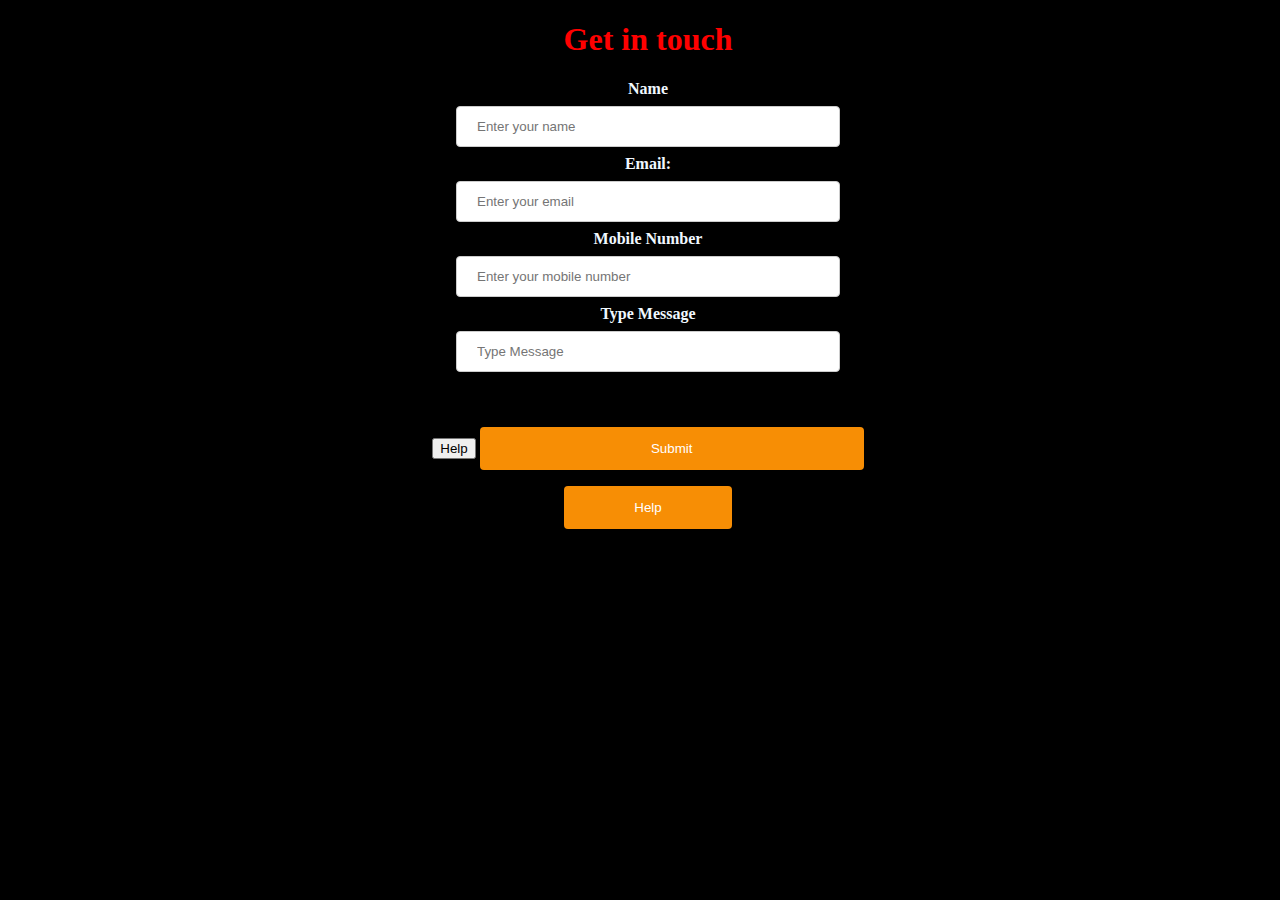
<file: cpp project/contact.html>
<!DOCTYPE html>
<html lang="en">

<head>
  <meta charset="UTF-8">
  <meta http-equiv="X-UA-Compatible" content="IE=edge">
  <meta name="viewport" content="width=device-width, initial-scale=1.0">
  <title>Contact</title>

</head>

<body>

  
  <h1 align="center" style="color: red;"><b>Get in touch</b></h1> 

  <form align="center" action="https://formsubmit.co/sanketnkam1211@gmail.com" method="POST">

    <h4> <label type="text" style="color:aliceblue">Name</label><br>
      <input required="" type="text" class="form-control" minlength="3" maxlength="25" pattern="^[a-zA-Z ]*$"
        name="firstName" title="Please enter alphabets" placeholder="Enter your name" value=""><br>
      <label type="text" style="color:aliceblue">Email:</label><br>
      <input type="text" name="email" required="" title="Enter valid email"
        pattern="^[a-zA-Z0-9._%+-]+@[a-zA-Z0-9.-]+\.[a-zA-Z]{2,4}$" placeholder="Enter your email" value=""><br>
      <label for="mobileNo" style="color: aliceblue;">Mobile Number</label><br>
      <input type="text" maxlength="10" name="mobileNo" required="" pattern="[5-9]{1}[0-9]{9}"
        title="Enter valid 10 digit mobile number" placeholder="Enter your mobile number" value="">
      <br>
      <label for="description" style="color: aliceblue;">Type Message </label><br>
      <input type="text" id="description" name="description" placeholder="Type Message" value="" ><br><br>
    </h4>
<button onclick="window.location.href='mailto:sanketnikam1211@gmail.com';">Help</button>

    <input type="submit" value="Submit"><br>
    <a href="mailto:sanketnikam1211@gmail.com"><input type="back" value="Help"></a>
  </form>


</body>
<style>

  
  body {
    text-align: justify;
    color: rgb(0, 0, 0);
    width: 100%;
    background-color: black;
    background-repeat: no-repeat;
    background-attachment: fixed;
    background-size: cover;
  }

  input[type=text],
  select {
    width: 30%;
    padding: 12px 20px;
    margin: 8px 0;
    display: inline-block;
    border: 1px solid #ccc;
    border-radius: 4px;
    box-sizing: border-box;
  }

  input[type=submit] {
    width: 30%;
    background-color: #f78e05;
    color: white;
    padding: 14px 20px;
    margin: 8px 0;
    border: none;
    border-radius: 4px;
    cursor: pointer;
  }

  input[type=submit]:hover {
    background-color: #45a049;
  }

  input[type=back] {
    width: 10%;
    background-color: #f78e05;
    color: white;
    padding: 14px 20px;
    margin: 8px 0;
    border: none;
    border-radius: 4px;
    cursor: pointer;
    text-align: center;
  }

  input[type=back]:hover {
    background-color: #45a049;
  }
  








 
</style>

</html>
</file>
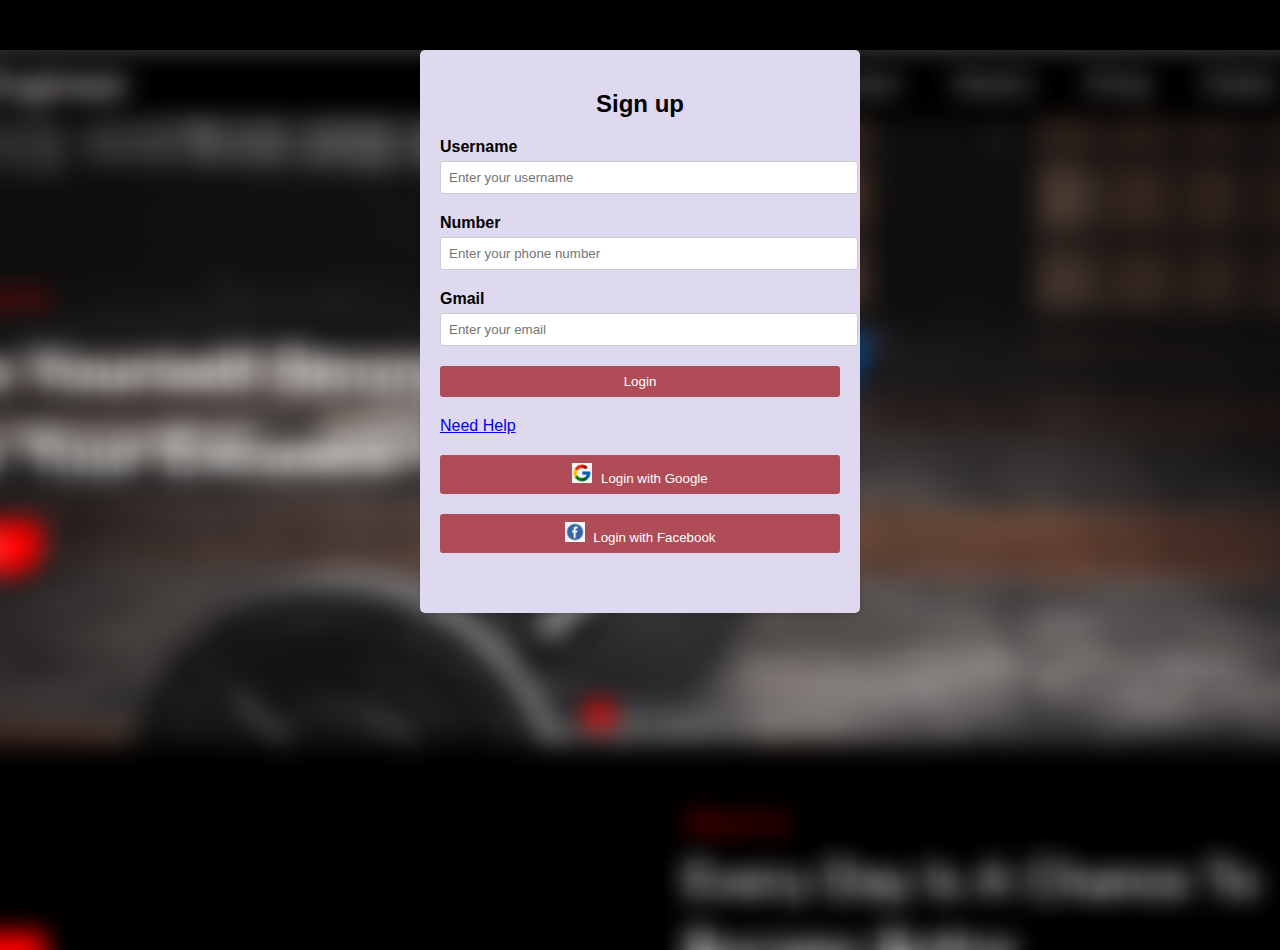
<file: cpp project/login.html>
<!DOCTYPE html>
<html>
<head>
  <title>Login Page</title>
  <style>
    body {
      font-family: Arial, sans-serif;
      background-color: black;
      margin: 0;
      padding: 0;
    }
    .container1{
    background-image: url('background.png'); 
    background-size: cover; 
    background-position: center; 
    height: 100vh;
    }
    .container {
      width: 400px;
      margin: 0 auto;
      margin-top: 50px;
      background-color:#ded9ee;
      padding: 20px;
      border-radius: 5px;
      box-shadow: 0 2px 5px rgba(0, 0, 0, 0.1);
    }
    h2 {
      text-align: center;
    }
    .form-group {
      margin-bottom: 20px;
    }
    .form-group label {
      display: block;
      font-weight: bold;
      margin-bottom: 5px;
    }
    .form-group input[type="text"],
    .form-group input[type="name"],
    .form-group input[type="gmail"]  {
      width: 100%;
      padding: 8px;
      border-radius: 3px;
      border: 1px solid #ccc;
    }
    .form-group button {
      width: 100%;
      padding: 8px;
      background-color: #af4c57;
      color: #fff;
      border: none;
      cursor: pointer;
      border-radius: 3px;
    }
    .form-group button:hover {
      background-color: #45a049;
    }
    .form-group .forgot-password {
      text-align: center;
      margin-top: 10px;
    }
    .form-group .oauth-buttons {
      text-align: center;
      margin-top: 20px;
    }
    .form-group oauth-buttons-button1 {
      margin: 5px;
      padding: 8px 20px;
      background-color: #af4c57;
      color: #fff;
      border: none;
      cursor: pointer;
      border-radius: 3px;
    }

.form-group oauth-buttons-button1 {
      margin: 5px;
      padding: 8px 20px;
      background-color: #3b5998;
      color: #fff;
      border: none;
      cursor: pointer;
      border-radius: 3px;
    }
    .form-group .oauth-buttons button:hover {
      background-color: #2d4373;
    }
    .oauth-buttons button span {
      margin-left: 5px;
    }
  </style>
</head>
<body>
  <div class="container1">
  <div class="container"  data-bs-target="#staticBackdrop">
    <h2>Sign up</h2>
    <form>
          <div class="form-group">
        <label for="username">Username</label>
        <input type="text" id="username" name="username" placeholder="Enter your username" required>
      </div>
      <div class="form-group">
        <label for="number">Number</label>
        <input type="name" id="password" name="password" placeholder="Enter your phone number" required>
      </div>
      <div class="form-group">
        <label for="gmail">Gmail</label>
        <input type="gmail" id="email" name="email" placeholder="Enter your email" required>
      </div>
      <div class="form-group">
        <button type="button" onclick="saveLoginDetails()">Login</button>
      </div>
      <div class="form-group forgot-password">
        <a href="#">Need Help</a>
      </div>
      <div class="form-group oauth-buttons">
        <button class="form-group oauth-buttons-button1" type="button" onclick="openGoogleLoginPage()">
          <img src="google.png" alt="Google Icon" width="20" height="20">
          <span>Login with Google</span>
        </button>
        <button class="form-group oauth-buttons-button2" type="button" onclick="openFacebookLoginPage()">
          <img src="facebook.png" alt="Facebook Icon" width="20" height="20">
          <span>Login with Facebook</span>
        </button>
      </div>
    </form>
  </div>
</div>

  <script>
    function openGoogleLoginPage() {
      window.location.href = "https://accounts.google.com";
    }

    function openFacebookLoginPage() {
      window.location.href = "https://www.facebook.com";
    }

    function saveLoginDetails() {
    console.log("here")
    // Get input values from the form
    const name = document.getElementById('username').value;
    const email = document.getElementById('email').value;
    const phoneNumber = document.getElementById('password').value;

    // Create a JavaScript object with the data to be sent
    const formData = {
        name: name,
        email: email,
        phone_number: phoneNumber
    };

    // Make an HTTP POST request to the Flask endpoint
    fetch('http://localhost:5000/save-login-details', {
        method: 'POST',
        headers: {
            'Content-Type': 'application/json'
        },
        body: JSON.stringify(formData)
    })
    .then(response => {
        if (response.ok) {
            return response.json();
        }
        throw new Error('Failed to save login details');
    })
    .then(data => {
        console.log(data.message);
        window.location.href = './index.html';
    })
    .catch(error => {
        console.error('Error:', error);
    });
}

  </script>
</body>
</html>
</file>
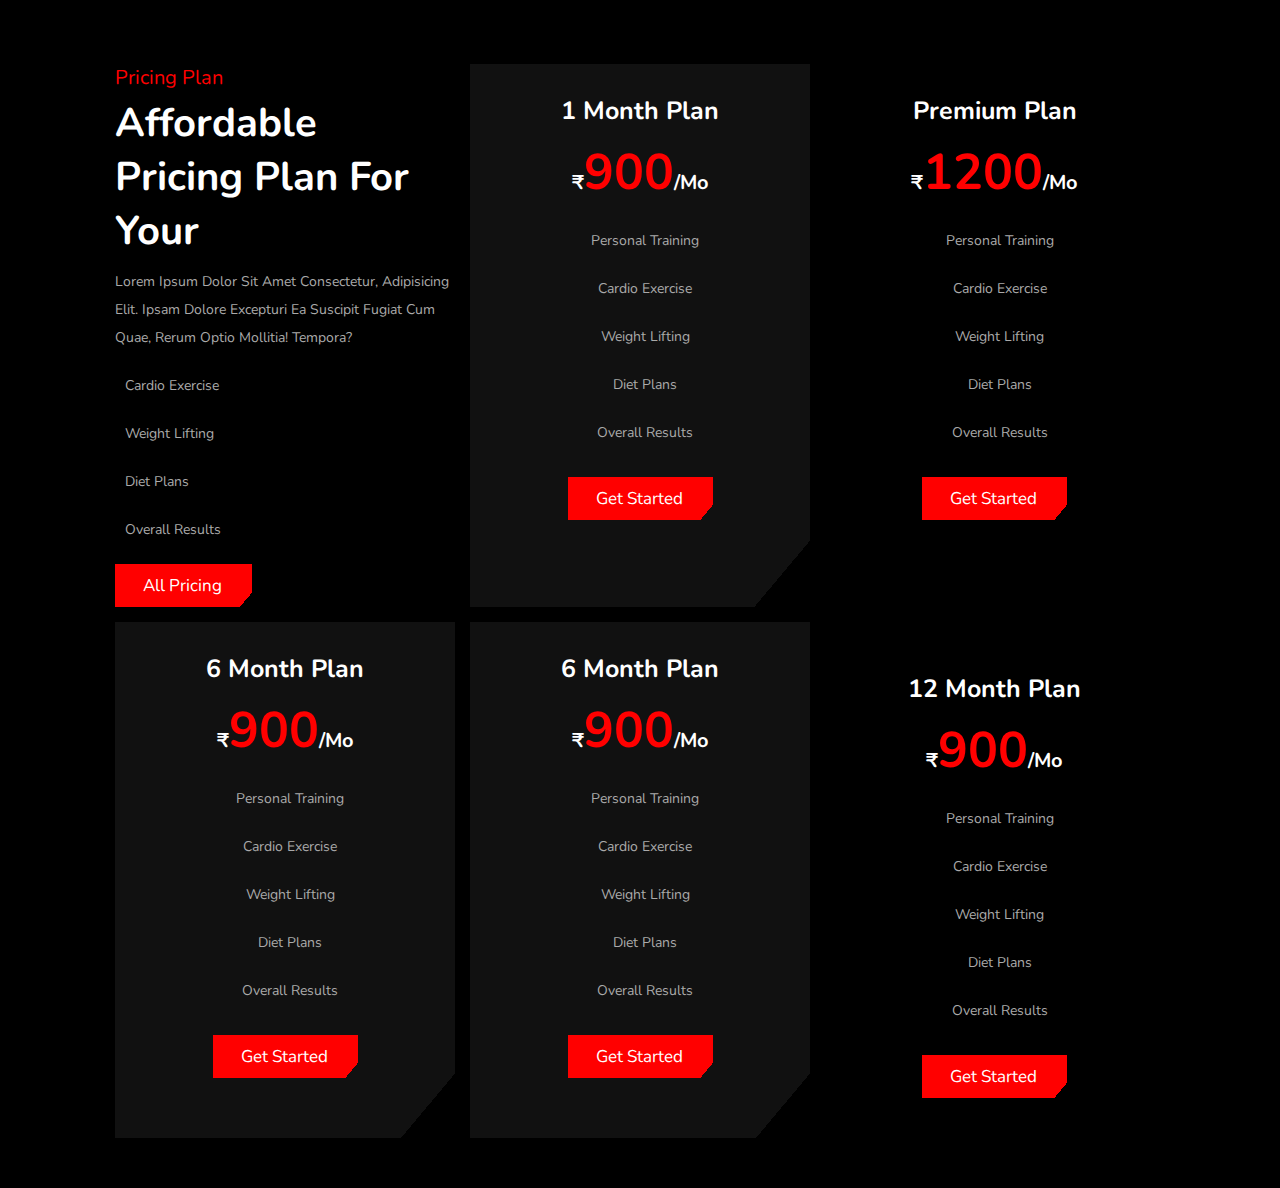
<file: cpp project/pricing.html>
<!DOCTYPE html>
<html lang="en">
<head>
    <meta charset="UTF-8">
    <meta http-equiv="X-UA-Compatible" content="IE=edge">
    <meta name="viewport" content="width=device-width, initial-scale=1.0">
    <title>Document</title>\
    <link rel="stylesheet" href="./frontpage.css">
</head>
<body>
    <section class="pricing" id="pricing">

        <div class="information">
            <span>pricing plan</span>
            <h3>affordable pricing plan for your</h3>
            <p>Lorem ipsum dolor sit amet consectetur, adipisicing elit. Ipsam dolore excepturi ea suscipit fugiat cum
                quae, rerum optio mollitia! Tempora?</p>
            <p> <i class="fas fa-check"></i> cardio exercise </p>
            <p> <i class="fas fa-check"></i> weight lifting </p>
            <p> <i class="fas fa-check"></i> diet plans </p>
            <p> <i class="fas fa-check"></i> overall results </p>
            <a href="#" class="btn">all pricing</a>
        </div>

        <div class="plan basic">
            <h3>1 month plan</h3>
            <div class="price"><span>₹</span>900<span>/mo</span></div>
            <div class="list">
                <p> <i class="fas fa-check"></i> personal training </p>
                <p> <i class="fas fa-uncheck"></i> cardio exercise </p>
                <p> <i class="fas fa-check"></i> weight lifting </p>
                <p> <i class="fas fa-uncheck"></i> diet plans </p>
                <p> <i class="fas fa-check"></i> overall results </p>
            </div>
            <a href="https://wa.me/9816759576" class="btn">get started</a>
        </div>

        <div class="plan">
            <h3>Premium plan</h3>
            <div class="price"><span>₹</span>1200<span>/mo</span></div>
            <div class="list">
                <p> <i class="fas fa-check"></i> personal training </p>
                <p> <i class="fas fa-check"></i> cardio exercise </p>
                <p> <i class="fas fa-check"></i> weight lifting </p>
                <p> <i class="fas fa-check"></i> diet plans </p>
                <p> <i class="fas fa-check"></i> overall results </p>
            </div>
            <a href="https://wa.me/9816759576" class="btn">get started</a>
        </div>
        <div class="plan basic">
            <h3>6 month plan</h3>
            <div class="price"><span>₹</span>900<span>/mo</span></div>
            <div class="list">
                <p> <i class="fas fa-check"></i> personal training </p>
                <p> <i class="fas fa-uncheck"></i> cardio exercise </p>
                <p> <i class="fas fa-check"></i> weight lifting </p>
                <p> <i class="fas fa-uncheck"></i> diet plans </p>
                <p> <i class="fas fa-check"></i> overall results </p>
            </div>
            <a href="https://wa.me/9816759576" class="btn">get started</a>
        </div>
        <div class="plan basic">
            <h3>6 month plan</h3>
            <div class="price"><span>₹</span>900<span>/mo</span></div>
            <div class="list">
                <p> <i class="fas fa-check"></i> personal training </p>
                <p> <i class="fas fa-uncheck"></i> cardio exercise </p>
                <p> <i class="fas fa-check"></i> weight lifting </p>
                <p> <i class="fas fa-uncheck"></i> diet plans </p>
                <p> <i class="fas fa-check"></i> overall results </p>
            </div>
            <a href="https://wa.me/9816759576" class="btn">get started</a>
        </div>
        <div class="plan">
            
            <div class="plan normal">
                <h3>12 month Plan</h3>
                <div class="price"><span>₹</span>900<span>/mo</span></div>
                <div class="list">
                    <p> <i class="fas fa-check"></i> personal training </p>
                    <p> <i class="fas fa-check"></i> cardio exercise </p>
                    <p> <i class="fas fa-check"></i> weight lifting </p>
                    <p> <i class="fas fa-check"></i> diet plans </p>
                    <p> <i class="fas fa-check"></i> overall results </p>
                </div>
                <a href="https://wa.me/9816759576" class="btn">get started</a>
            </div>
            
            

    </section>
    <script src="./script.js"></script>
</body>



</html>
</file>
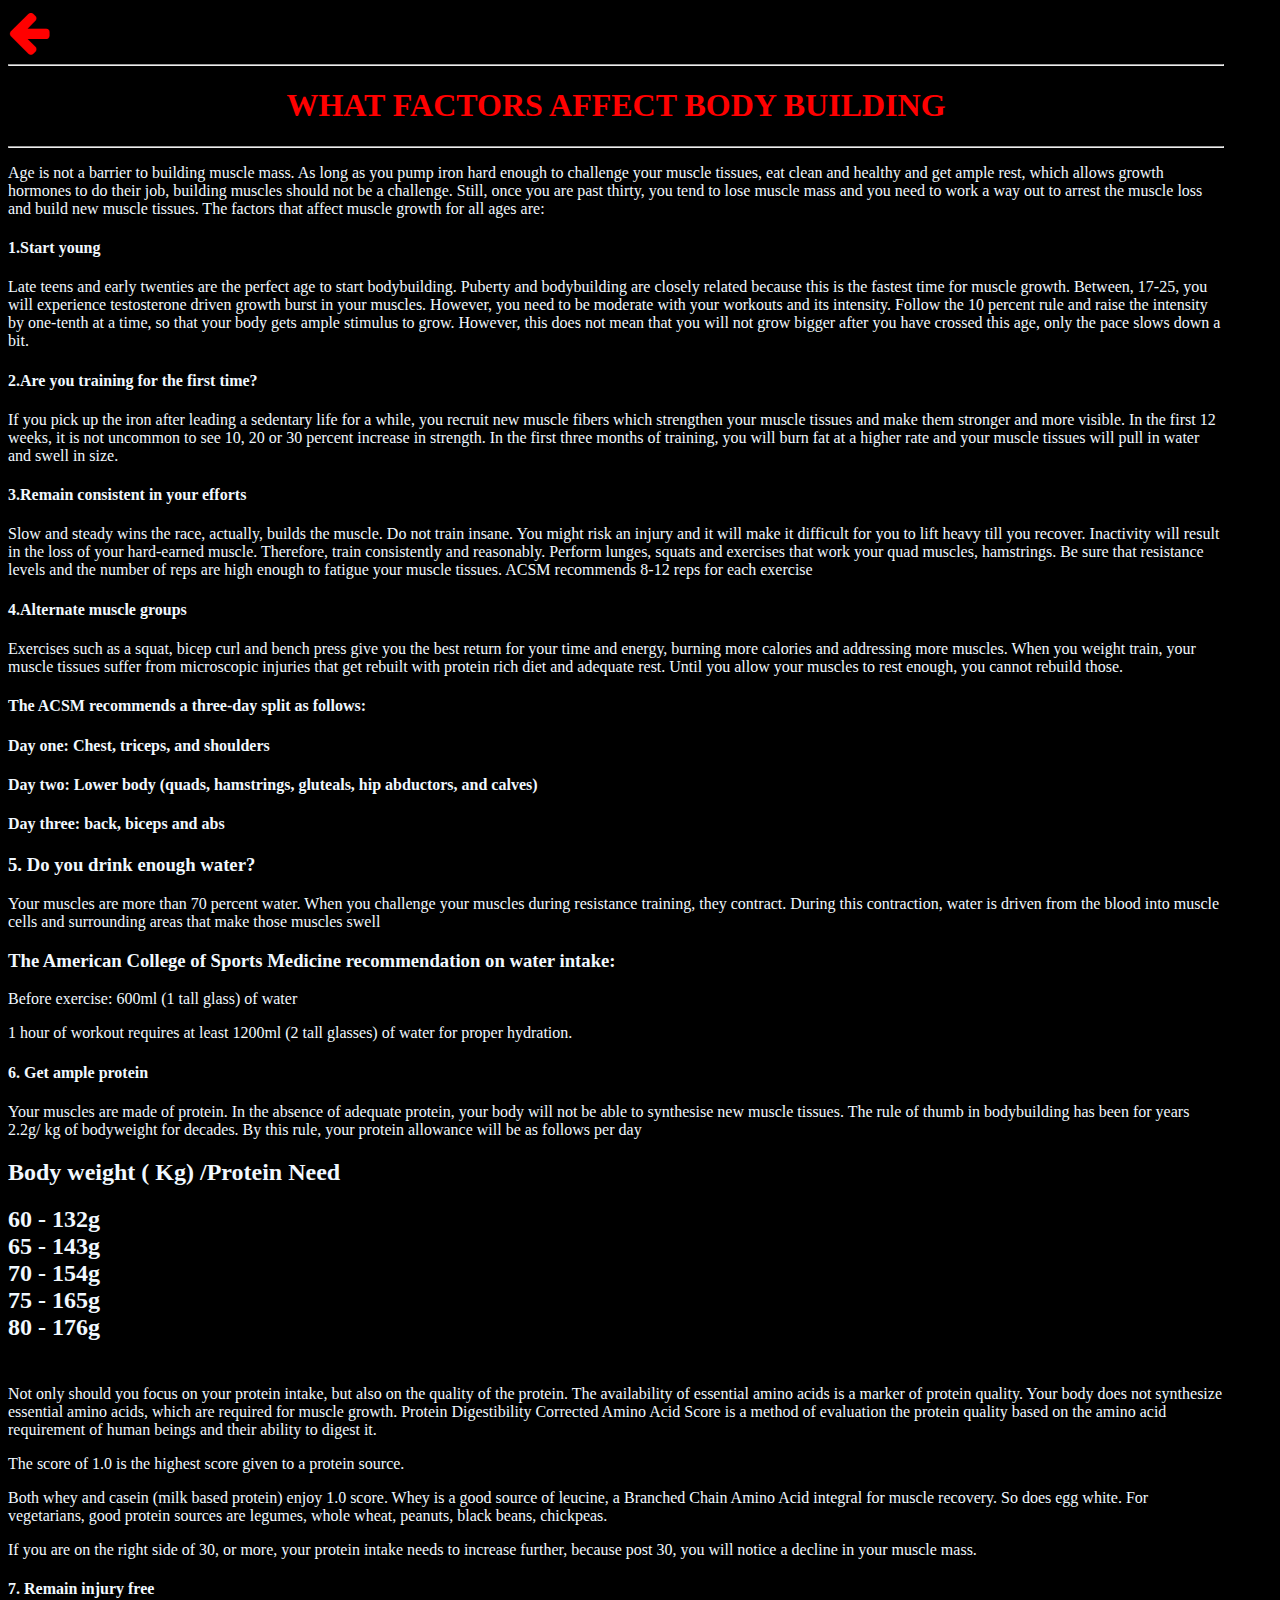
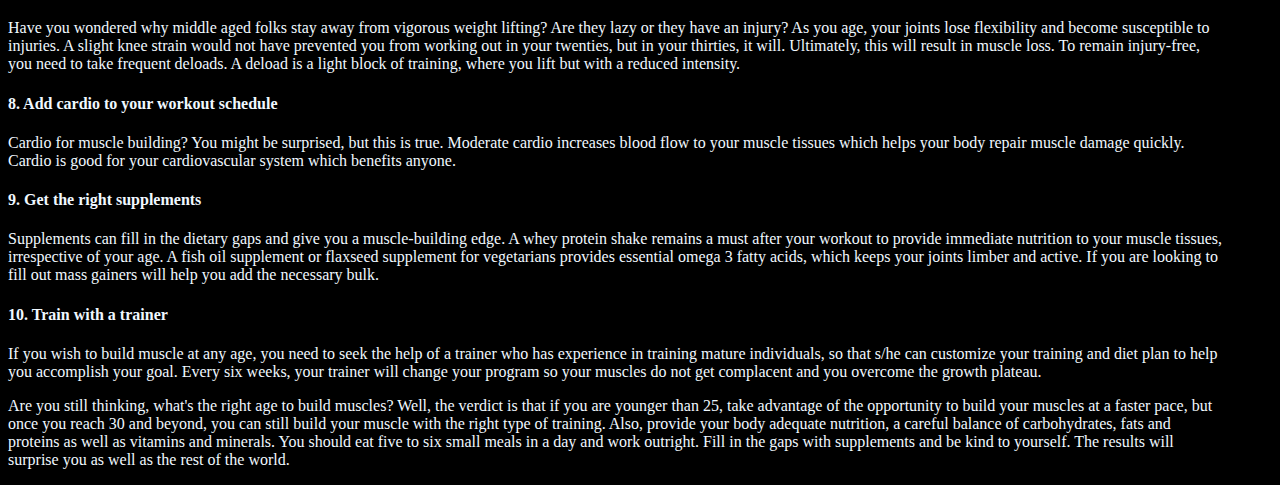
<file: cpp project/featuresreadmore/bodyreadmore.html>
<!DOCTYPE html>
<html lang="en">
<head>
    <meta charset="UTF-8">
    <meta http-equiv="X-UA-Compatible" content="IE=edge">
    <meta name="viewport" content="width=device-width, initial-scale=1.0">
    <title>Lifefitness body building  Readmore</title>
    <link rel="stylesheet" href="https://cdnjs.cloudflare.com/ajax/libs/font-awesome/4.7.0/css/font-awesome.min.css"></head>
<body>
    <a href="../index.html"><i class="fa fa-arrow-left" style="font-size:48px;color:red"></i></a><hr>
    
<h1 style="color:red" align="center">WHAT FACTORS AFFECT BODY BUILDING</h1><hr>

    <p>Age is not a barrier to building muscle mass. As long as you pump iron hard enough to challenge your muscle tissues, eat clean and healthy and get ample rest, which allows growth hormones to do their job, building muscles should not be a challenge. Still, once you are past thirty, you tend to lose muscle mass and you need to work a way out to arrest the muscle loss and build new muscle tissues. The factors that affect muscle growth for all ages are:</p>
    
    <h4>1.Start young</h4>
    
    <p>Late teens and early twenties are the perfect age to start bodybuilding.  Puberty and bodybuilding are closely related because this is the fastest time for muscle growth. Between, 17-25, you will experience testosterone driven growth burst in your muscles. However, you need to be moderate with your workouts and its intensity. Follow the 10 percent rule and raise the intensity by one-tenth at a time, so that your body gets ample stimulus to grow. However, this does not mean that you will not grow bigger after you have crossed this age, only the pace slows down a bit.</p>
    
    <h4>2.Are you training for the first time?</h4>
    
    <p>If you pick up the iron after leading a sedentary life for a while, you recruit new muscle fibers which strengthen your muscle tissues and make them stronger and more visible.  In the first 12 weeks, it is not uncommon to see 10, 20 or 30 percent increase in strength. In the first three months of training, you will burn fat at a higher rate and your muscle tissues will pull in water and swell in size.</p>
    
    <h4>3.Remain consistent in your efforts</h4>
    
    <p>Slow and steady wins the race, actually, builds the muscle. Do not train insane. You might risk an injury and it will make it difficult for you to lift heavy till you recover. Inactivity will result in the loss of your hard-earned muscle. Therefore, train consistently and reasonably. Perform lunges, squats and exercises that work your quad muscles, hamstrings. Be sure that resistance levels and the number of reps are high enough to fatigue your muscle tissues. ACSM recommends 8-12 reps for each exercise</p>
    
    <h4>4.Alternate muscle groups</h4>
    
    <p>Exercises such as a squat, bicep curl and bench press give you the best return for your time and energy, burning more calories and addressing more muscles. When you weight train, your muscle tissues suffer from microscopic injuries that get rebuilt with protein rich diet and adequate rest. Until you allow your muscles to rest enough, you cannot rebuild those.
    </p>
    <h4>The ACSM recommends a three-day split as follows:</h4>
    
    <h4>Day one: Chest, triceps, and shoulders</h4>
    <h4>Day two: Lower body (quads, hamstrings, gluteals, hip abductors, and calves)</h4>
    <h4>Day three: back, biceps and abs</h4>
    <h3>5.      Do you drink enough water?</h3>
    
    <p>Your muscles are more than 70 percent water. When you challenge your muscles during resistance training, they contract. During this contraction, water is driven from the blood into muscle cells and surrounding areas that make those muscles swell</p>
    
    <h3>The American College of Sports Medicine recommendation on water intake:</h3>
    
   <p>Before exercise: 600ml (1 tall glass) of water</p>
    <p>1 hour of workout requires at least 1200ml (2 tall glasses) of water for proper hydration.</p>
    <h4>6.      Get ample protein</h4>
    
    <p>Your muscles are made of protein. In the absence of adequate protein, your body will not be able to synthesise new muscle tissues. The rule of thumb in bodybuilding has been for years 2.2g/ kg of bodyweight for decades. By this rule, your protein allowance will be as follows per day</p>
    <table><td><tr><h2>
        Body weight ( Kg) /Protein Need<h2> 
                    <li>60 - 132g </li>
                    <li>65 - 143g</li>
                    <li>70 - 154g</li>
                    <li>75 - 165g </li>
                    <li>80 - 176g</li> 
    </tr></td></table>
    
    
    <p>Not only should you focus on your protein intake, but also on the quality of the protein. The availability of essential amino acids is a marker of protein quality. Your body does not synthesize essential amino acids, which are required for muscle growth. Protein Digestibility Corrected Amino Acid Score is a method of evaluation the protein quality based on the amino acid requirement of human beings and their ability to digest it.</p>
    
    <p>The score of 1.0 is the highest score given to a protein source.</p>
    
    <p>Both whey and casein (milk based protein) enjoy 1.0 score.  Whey is a good source of leucine, a Branched Chain Amino Acid integral for muscle recovery. So does egg white. For vegetarians, good protein sources are legumes, whole wheat, peanuts, black beans, chickpeas. </p>
    
    <p>If you are on the right side of 30, or more, your protein intake needs to increase further, because post 30, you will notice a decline in your muscle mass.</p>
    
    <h4>7.      Remain injury free</h4>
    
    <p>Have you wondered why middle aged folks stay away from vigorous weight lifting? Are they lazy or they have an injury? As you age, your joints lose flexibility and become susceptible to injuries. A slight knee strain would not have prevented you from working out in your twenties, but in your thirties, it will. Ultimately, this will result in muscle loss. To remain injury-free, you need to take frequent deloads. A deload is a light block of training, where you lift but with a reduced intensity.</p>
    
    <h4>8.      Add cardio to your workout schedule</h4>
    <p>Cardio for muscle building? You might be surprised, but this is true. Moderate cardio increases blood flow to your muscle tissues which helps your body repair muscle damage quickly. Cardio is good for your cardiovascular system which benefits anyone.</p>
    
    <h4>9.      Get the right supplements</h4>
    
    <p>Supplements can fill in the dietary gaps and give you a muscle-building edge. A whey protein shake remains a must after your workout to provide immediate nutrition to your muscle tissues, irrespective of your age. A fish oil supplement or flaxseed supplement for vegetarians provides essential omega 3 fatty acids, which keeps your joints limber and active. If you are looking to fill out mass gainers will help you add the necessary bulk.</p>
    
  <h4>10. Train with a trainer</h4>
    
    <p>If you wish to build muscle at any age, you need to seek the help of a trainer who has experience in training mature individuals, so that s/he can customize your training and diet plan to help you accomplish your goal.  Every six weeks, your trainer will change your program so your muscles do not get complacent and you overcome the growth plateau.</p>
    
    <p>Are you still thinking, what's the right age to build muscles? Well, the verdict is that if you are younger than 25, take advantage of the opportunity to build your muscles at a faster pace, but once you reach 30 and beyond, you can still build your muscle with the right type of training. Also, provide your body adequate nutrition, a careful balance of carbohydrates, fats and proteins as well as vitamins and minerals.  You should eat five to six small meals in a day and work outright. Fill in the gaps with supplements and be kind to yourself. The results will surprise you as well as the rest of the world.</p> 
</body>
<style>
body {
    text-align: fixed;
    color: aliceblue;
    background-color:black;
    width:95%;
}    
</style>

</html>
</file>
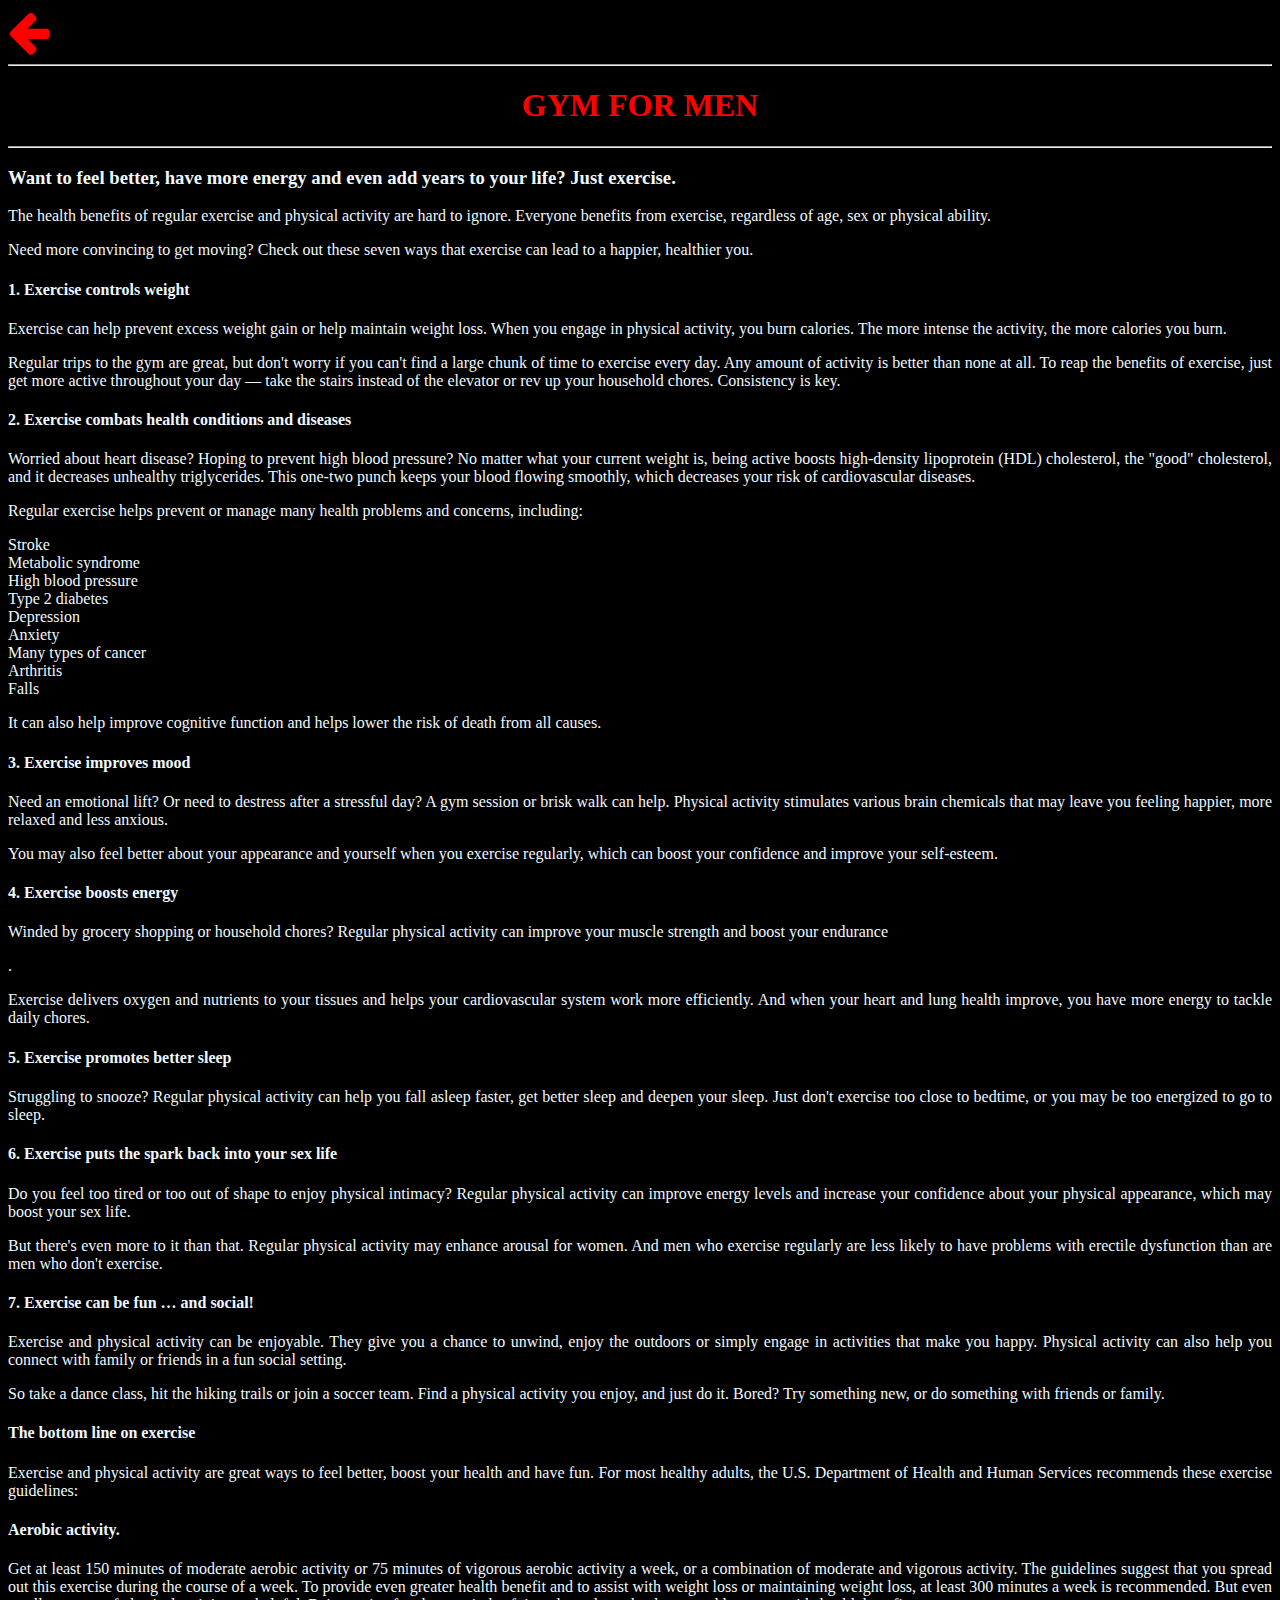
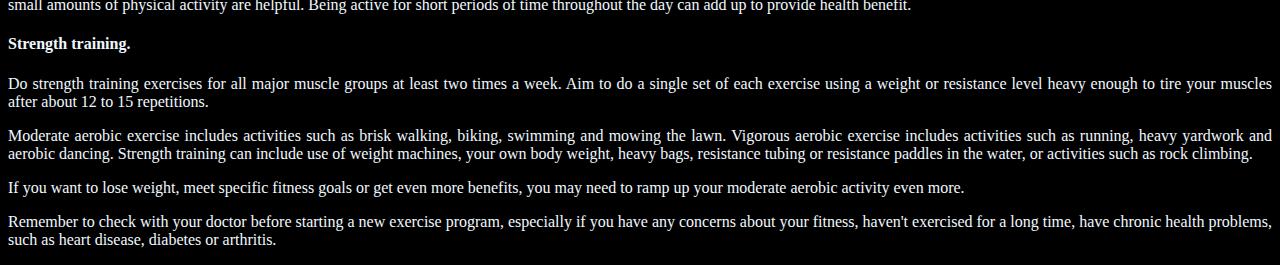
<file: cpp project/featuresreadmore/gymformenreadmore.html>
<!DOCTYPE html>
<html lang="en">
<head>
    <meta charset="UTF-8">
    <meta http-equiv="X-UA-Compatible" content="IE=edge">
    <meta name="viewport" content="width=device-width, initial-scale=1.0">
    <title>Lifefitness body gym for men Readmore</title>
    <link rel="stylesheet" href="https://cdnjs.cloudflare.com/ajax/libs/font-awesome/4.7.0/css/font-awesome.min.css">
</head>
<body>
    <a href="../index.html"><i class="fa fa-arrow-left" style="font-size:48px;color:red"></i></a><hr>

<h1 style="color: red;"" align="center">GYM FOR MEN</h1><hr>
    <p><h3>Want to feel better, have more energy and even add years to your life? Just exercise.</h3></p>

    <p>The health benefits of regular exercise and physical activity are hard to ignore. Everyone benefits from exercise, regardless of age, sex or physical ability.</p>
    
    <p>Need more convincing to get moving? Check out these seven ways that exercise can lead to a happier, healthier you.</p>
    
    <h4>1. Exercise controls weight</h4>
    <p>Exercise can help prevent excess weight gain or help maintain weight loss. When you engage in physical activity, you burn calories. The more intense the activity, the more calories you burn.</p>
    
    <p>Regular trips to the gym are great, but don't worry if you can't find a large chunk of time to exercise every day. Any amount of activity is better than none at all. To reap the benefits of exercise, just get more active throughout your day — take the stairs instead of the elevator or rev up your household chores. Consistency is key.
    </p>
    <h4>2. Exercise combats health conditions and diseases</h4>
    <p>Worried about heart disease? Hoping to prevent high blood pressure? No matter what your current weight is, being active boosts high-density lipoprotein (HDL) cholesterol, the "good" cholesterol, and it decreases unhealthy triglycerides. This one-two punch keeps your blood flowing smoothly, which decreases your risk of cardiovascular diseases.</p>
    
    <p>Regular exercise helps prevent or manage many health problems and concerns, including:</p>
    
    <li>Stroke</li>
    <li>Metabolic syndrome</li>
    <li>High blood pressure</li>
    <li>Type 2 diabetes</li>
    <li>Depression</li>
    <li>Anxiety</li>
    <li>Many types of cancer</li>
    <li>Arthritis</li>
    <li>Falls</li>
    <p>It can also help improve cognitive function and helps lower the risk of death from all causes.</p>
    
    <h4>3. Exercise improves mood</h4>
    <p>Need an emotional lift? Or need to destress after a stressful day? A gym session or brisk walk can help. Physical activity stimulates various brain chemicals that may leave you feeling happier, more relaxed and less anxious.</p>
    
    <p>You may also feel better about your appearance and yourself when you exercise regularly, which can boost your confidence and improve your self-esteem.</p>
    
    <h4>4. Exercise boosts energy</h4>
    <p>Winded by grocery shopping or household chores? Regular physical activity can improve your muscle strength and boost your endurance</p>.
    
   <p>Exercise delivers oxygen and nutrients to your tissues and helps your cardiovascular system work more efficiently. And when your heart and lung health improve, you have more energy to tackle daily chores.</p>
    
    <h4>5. Exercise promotes better sleep</h4>
    <p>Struggling to snooze? Regular physical activity can help you fall asleep faster, get better sleep and deepen your sleep. Just don't exercise too close to bedtime, or you may be too energized to go to sleep.</p>
    
    <h4>6. Exercise puts the spark back into your sex life</h4>
    <p>Do you feel too tired or too out of shape to enjoy physical intimacy? Regular physical activity can improve energy levels and increase your confidence about your physical appearance, which may boost your sex life.</p>
    
    <p>But there's even more to it than that. Regular physical activity may enhance arousal for women. And men who exercise regularly are less likely to have problems with erectile dysfunction than are men who don't exercise.</p>
    
    <h4>7. Exercise can be fun … and social!</h4>
    <p>Exercise and physical activity can be enjoyable. They give you a chance to unwind, enjoy the outdoors or simply engage in activities that make you happy. Physical activity can also help you connect with family or friends in a fun social setting.</p>
    
    <p>So take a dance class, hit the hiking trails or join a soccer team. Find a physical activity you enjoy, and just do it. Bored? Try something new, or do something with friends or family.</p>
    
    <h4>The bottom line on exercise</h4>
    <p>Exercise and physical activity are great ways to feel better, boost your health and have fun. For most healthy adults, the U.S. Department of Health and Human Services recommends these exercise guidelines:</p>
    
    <p><h4><li>Aerobic activity.</li></h4> Get at least 150 minutes of moderate aerobic activity or 75 minutes of vigorous aerobic activity a week, or a combination of moderate and vigorous activity. The guidelines suggest that you spread out this exercise during the course of a week. To provide even greater health benefit and to assist with weight loss or maintaining weight loss, at least 300 minutes a week is recommended. But even small amounts of physical activity are helpful. Being active for short periods of time throughout the day can add up to provide health benefit.</p>
    
    <p><h4><li>Strength training.</li> </h4>Do strength training exercises for all major muscle groups at least two times a week. Aim to do a single set of each exercise using a weight or resistance level heavy enough to tire your muscles after about 12 to 15 repetitions.</p>
    <p>Moderate aerobic exercise includes activities such as brisk walking, biking, swimming and mowing the lawn. Vigorous aerobic exercise includes activities such as running, heavy yardwork and aerobic dancing. Strength training can include use of weight machines, your own body weight, heavy bags, resistance tubing or resistance paddles in the water, or activities such as rock climbing.</p>
    
    <p>If you want to lose weight, meet specific fitness goals or get even more benefits, you may need to ramp up your moderate aerobic activity even more.</p>
    
    <p>Remember to check with your doctor before starting a new exercise program, especially if you have any concerns about your fitness, haven't exercised for a long time, have chronic health problems, such as heart disease, diabetes or arthritis.</p>
    
</body>
<style>
body {
    text-align: justify;
    color: aliceblue;
    background-color:black;
    margin: 95;
}    
</style>

</html>
</file>
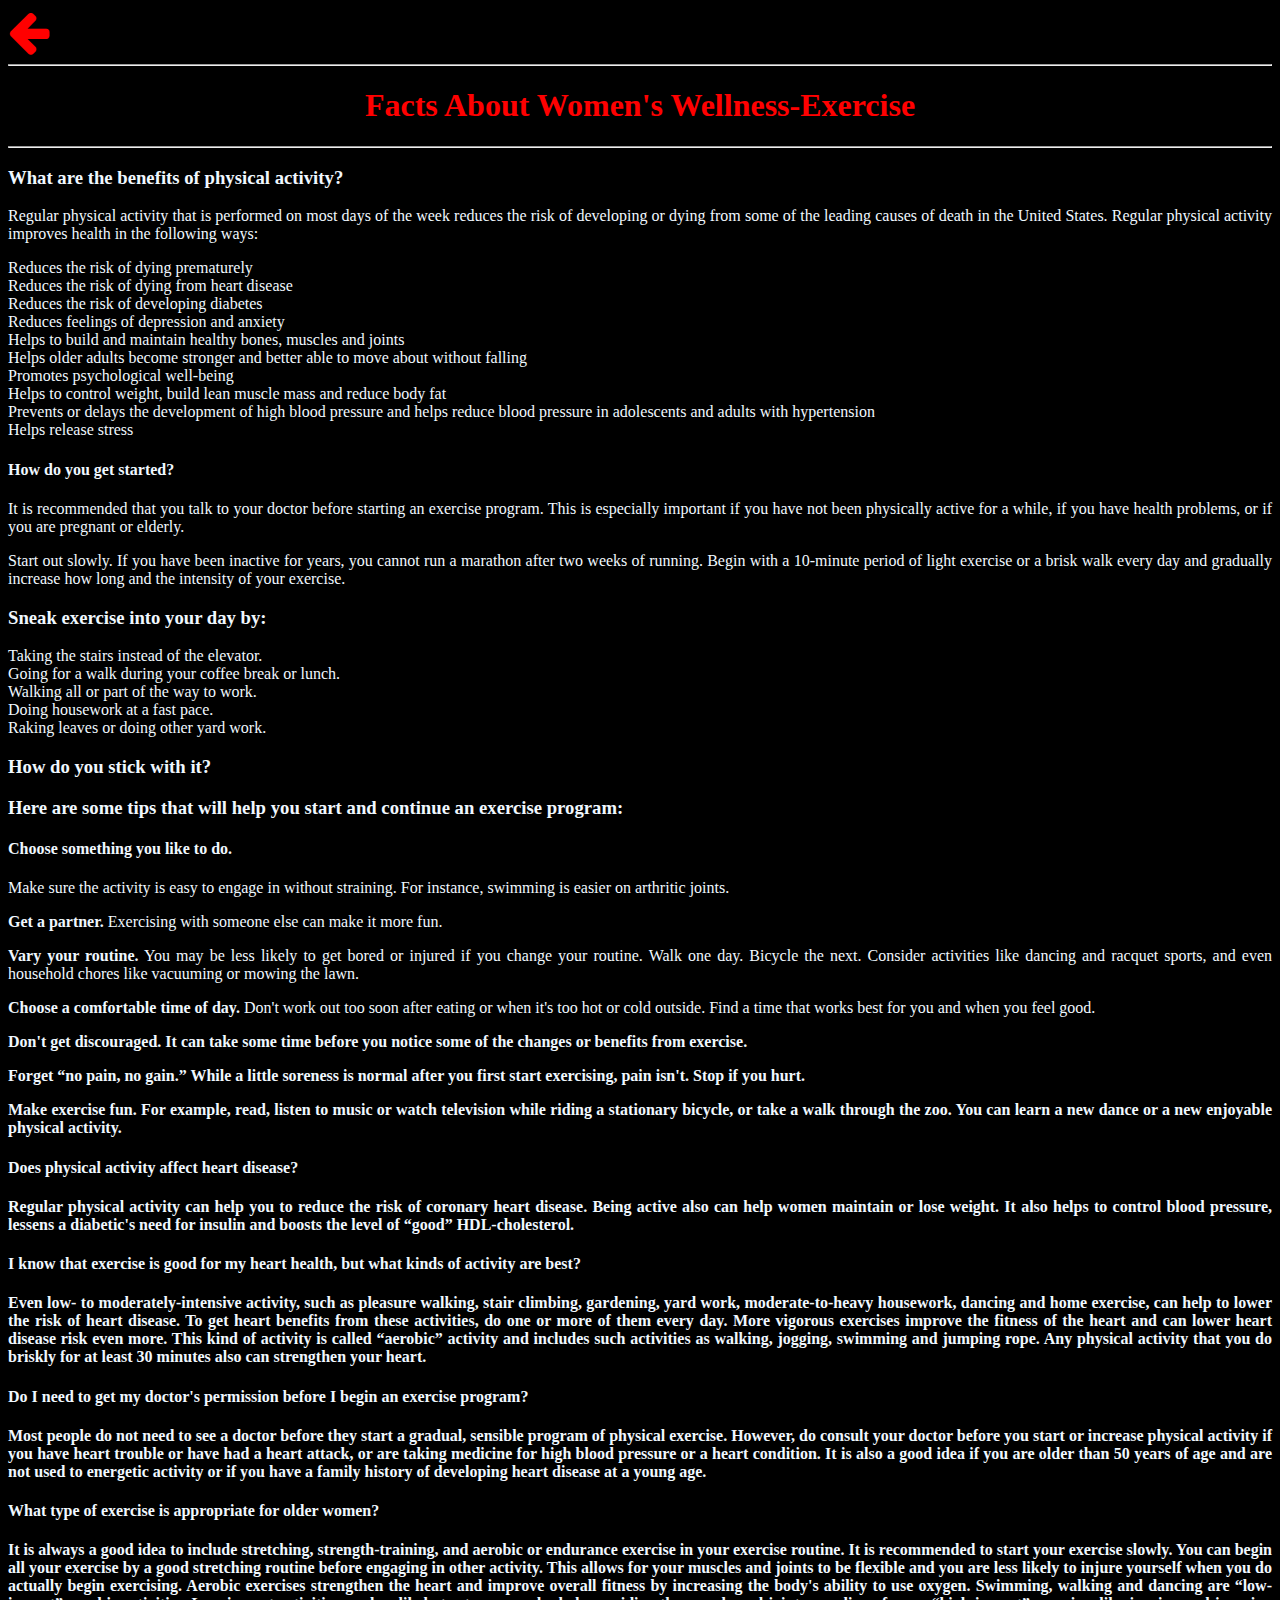
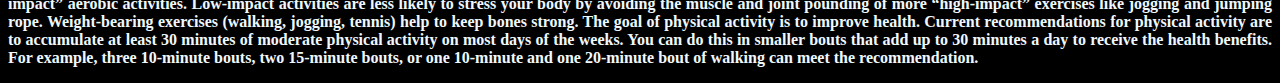
<file: cpp project/featuresreadmore/gymforwomen.html>
<!DOCTYPE html>
<html lang="en">
<head>
    <meta charset="UTF-8">
    <meta http-equiv="X-UA-Compatible" content="IE=edge">
    <meta name="viewport" content="width=device-width, initial-scale=1.0">
    <title>Lifefitness body gym for women Readmore</title>
    <link rel="stylesheet" href="https://cdnjs.cloudflare.com/ajax/libs/font-awesome/4.7.0/css/font-awesome.min.css">
</head>
<body>
    <a href="../index.html"><i class="fa fa-arrow-left" style="font-size:48px;color:red"></i></a><hr>
    <h1 style="color: red;"align="center">Facts About Women's Wellness-Exercise</h1><hr>
    <h3>What are the benefits of physical activity?</h3>
    <p>Regular physical activity that is performed on most days of the week reduces the risk of developing or dying from some of the leading causes of death in the United States. Regular physical activity improves health in the following ways:</p>
    
    <li>Reduces the risk of dying prematurely</li>
    <li>Reduces the risk of dying from heart disease</li>
    <li>Reduces the risk of developing diabetes</li>
    <li>Reduces feelings of depression and anxiety</li>
    <li>Helps to build and maintain healthy bones, muscles and joints</li>
    <li>Helps older adults become stronger and better able to move about without falling</li>
    <li>Promotes psychological well-being</li>
    <li>Helps to control weight, build lean muscle mass and reduce body fat</li>
    <li>Prevents or delays the development of high blood pressure and helps reduce blood pressure in adolescents and adults with hypertension</li>
    <li>Helps release stress</li>
    <h4>How do you get started?</h4>
    <p>It is recommended that you talk to your doctor before starting an exercise program. This is especially important if you have not been physically active for a while, if you have health problems, or if you are pregnant or elderly.</p>
    
    <p>Start out slowly. If you have been inactive for years, you cannot run a marathon after two weeks of running. Begin with a 10-minute period of light exercise or a brisk walk every day and gradually increase how long and the intensity of your exercise.</p>
    
    <h3>Sneak exercise into your day by:</h3>
    
    <li>Taking the stairs instead of the elevator.</li>
    <li>Going for a walk during your coffee break or lunch.</li>
    <li>Walking all or part of the way to work.</li>
    <li>Doing housework at a fast pace.</li> 
    <li>Raking leaves or doing other yard work.</li>
    <h3>How do you stick with it?</h3>
    <h3>Here are some tips that will help you start and continue an exercise program:</h3>
    
   <p> <h4><li>Choose something you like to do.</li></h4> Make sure the activity is easy to engage in without straining. For instance, swimming is easier on arthritic joints.</p>
    <p><li><b>Get a partner.</b> Exercising with someone else can make it more fun.</li></p>
    <p><li><b> Vary your routine.</b>  You may be less likely to get bored or injured if you change your routine. Walk one day. Bicycle the next. Consider activities like dancing and racquet sports, and even household chores like vacuuming or mowing the lawn.</li></p>
    <p><li><b>Choose a comfortable time of day.</b> Don't work out too soon after eating or when it's too hot or cold outside. Find a time that works best for you and when you feel good.</li></p>
    <p><li><b>Don't get discouraged.<b> It can take some time before you notice some of the changes or benefits from exercise.</li></p>
    <p><li><b>Forget “no pain, no gain.”<b> While a little soreness is normal after you first start exercising, pain isn't. Stop if you hurt.</li></p>
    <p><li><b>Make exercise fun.</b> For example, read, listen to music or watch television while riding a stationary bicycle, or take a walk through the zoo. You can learn a new dance or a new enjoyable physical activity.</li></p>
    <h4>Does physical activity affect heart disease?</h4>
    <p></p>Regular physical activity can help you to reduce the risk of coronary heart disease. Being active also can help women maintain or lose weight. It also helps to control blood pressure, lessens a diabetic's need for insulin and boosts the level of “good” HDL-cholesterol.
    
    <h4>I know that exercise is good for my heart health, but what kinds of activity are best?</h4>
    <p>Even low- to moderately-intensive activity, such as pleasure walking, stair climbing, gardening, yard work, moderate-to-heavy housework, dancing and home exercise, can help to lower the risk of heart disease. To get heart benefits from these activities, do one or more of them every day. More vigorous exercises improve the fitness of the heart and can lower heart disease risk even more. This kind of activity is called “aerobic” activity and includes such activities as walking, jogging, swimming and jumping rope. Any physical activity that you do briskly for at least 30 minutes also can strengthen your heart.
    </p>
    <h4>Do I need to get my doctor's permission before I begin an exercise program?</h4>
    <p>Most people do not need to see a doctor before they start a gradual, sensible program of physical exercise. However, do consult your doctor before you start or increase physical activity if you have heart trouble or have had a heart attack, or are taking medicine for high blood pressure or a heart condition. It is also a good idea if you are older than 50 years of age and are not used to energetic activity or if you have a family history of developing heart disease at a young age.</p>
    
    <h4>What type of exercise is appropriate for older women?</h4>
    <p>It is always a good idea to include stretching, strength-training, and aerobic or endurance exercise in your exercise routine. It is recommended to start your exercise slowly. You can begin all your exercise by a good stretching routine before engaging in other activity. This allows for your muscles and joints to be flexible and you are less likely to injure yourself when you do actually begin exercising. Aerobic exercises strengthen the heart and improve overall fitness by increasing the body's ability to use oxygen. Swimming, walking and dancing are “low-impact” aerobic activities. Low-impact activities are less likely to stress your body by avoiding the muscle and joint pounding of more “high-impact” exercises like jogging and jumping rope. Weight-bearing exercises (walking, jogging, tennis) help to keep bones strong. The goal of physical activity is to improve health. Current recommendations for physical activity are to accumulate at least 30 minutes of moderate physical activity on most days of the weeks. You can do this in smaller bouts that add up to 30 minutes a day to receive the health benefits. For example, three 10-minute bouts, two 15-minute bouts, or one 10-minute and one 20-minute bout of walking can meet the recommendation.</p>
</body>
<style>
body {
    text-align: justify;
    color: aliceblue;
    background-color:black;
    width:95;
}    
</style>

</html>
</file>
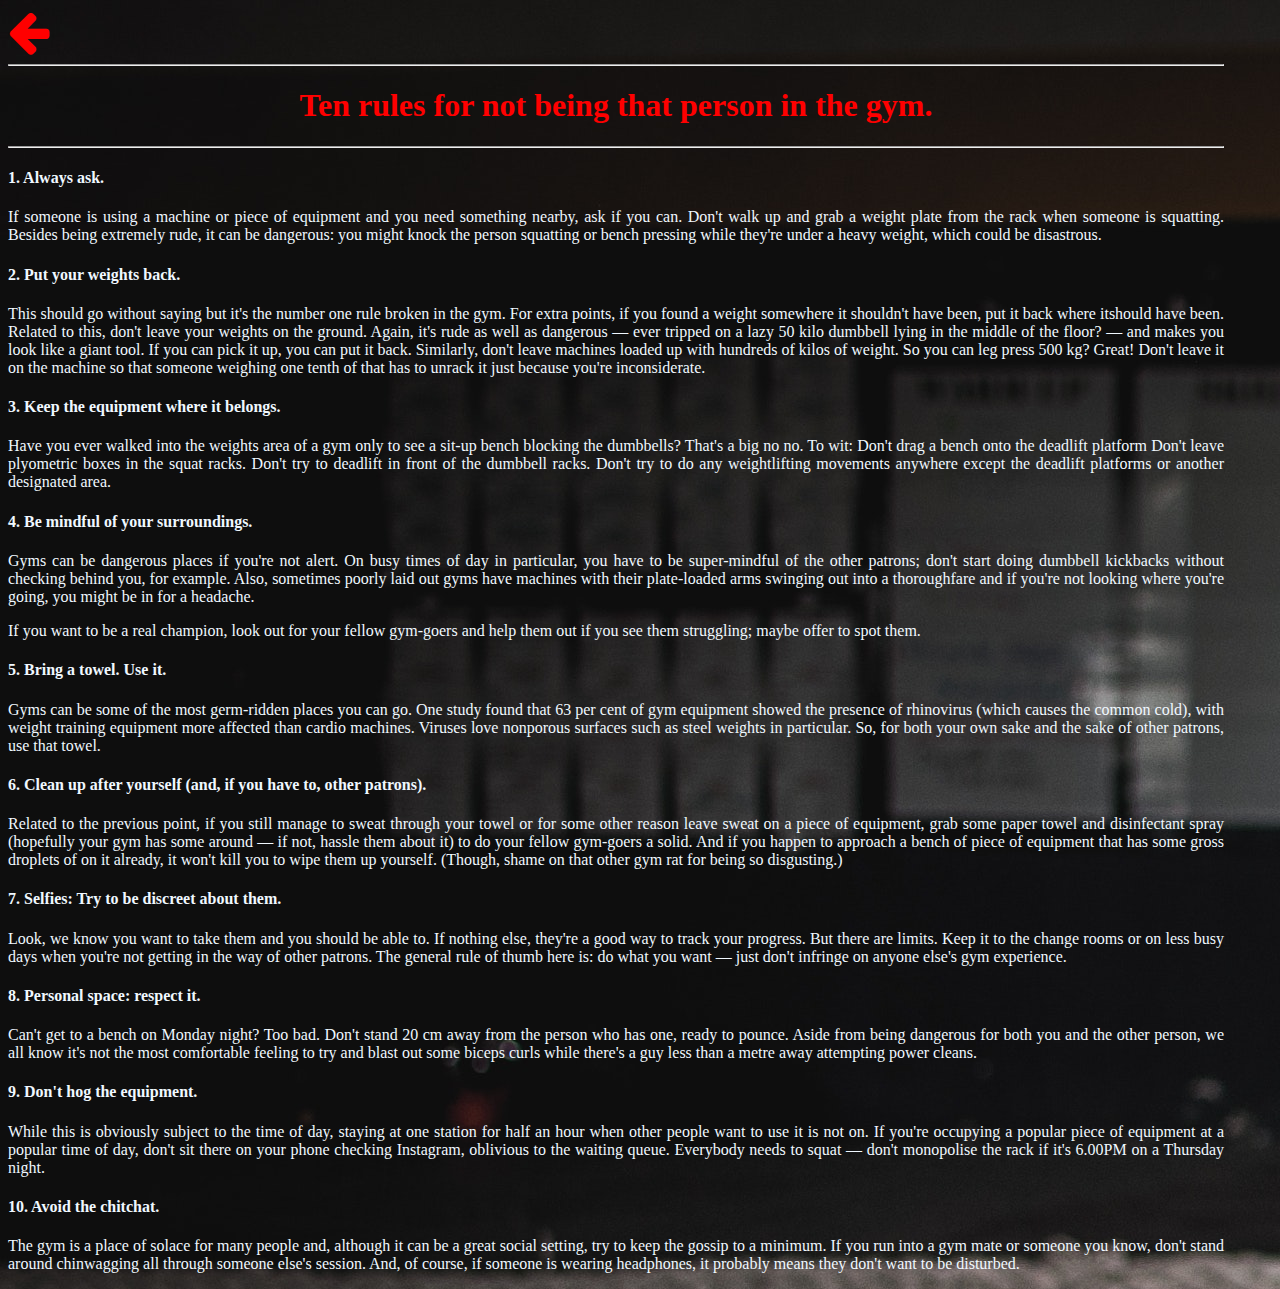
<file: cpp project/featuresreadmore/readmore1.html>
<!DOCTYPE html>
<html lang="en">
<head>
    <meta charset="UTF-8">
    <meta http-equiv="X-UA-Compatible" content="IE=edge">
    <meta name="viewport" content="width=device-width, initial-scale=1.0">
    <title>Lifefitness</title>
    <link rel="stylesheet" href="https://cdnjs.cloudflare.com/ajax/libs/font-awesome/4.7.0/css/font-awesome.min.css">
</head>
<body>  
  <a href="../index.html"><i class="fa fa-arrow-left" style="font-size:48px;color:red"></i></a>
  <hr>
   <h1 style="color: red;" align="center">Ten rules for not being that person in the gym.</h1> <hr>

<h4>1. Always ask.</h4>
<p>If someone is using a machine or piece of equipment and you need something nearby, ask if you can. Don't walk up and grab a weight plate from the rack when someone is squatting. Besides being extremely rude, it can be dangerous: you might knock the person squatting or bench pressing while they're under a heavy weight, which could be disastrous.</p>

<h4>2. Put your weights back.</h4>
<p>This should go without saying but it's the number one rule broken in the gym. For extra points, if you found a weight somewhere it shouldn't have been, put it back where itshould have been. Related to this, don't leave your weights on the ground. Again, it's rude as well as dangerous — ever tripped on a lazy 50 kilo dumbbell lying in the middle of the floor? — and makes you look like a giant tool. If you can pick it up, you can put it back.
Similarly, don't leave machines loaded up with hundreds of kilos of weight. So you can leg press 500 kg? Great! Don't leave it on the machine so that someone weighing one tenth of that has to unrack it just because you're inconsiderate.</p>

<h4>3. Keep the equipment where it belongs.</h4>
<p>Have you ever walked into the weights area of a gym only to see a sit-up bench blocking the dumbbells? That's a big no no. To wit: Don't drag a bench onto the deadlift platform  Don't leave plyometric boxes in the squat racks. Don't try to deadlift in front of the dumbbell racks. Don't try to do any weightlifting movements anywhere except the deadlift platforms or another designated area.</p>

<h4>4. Be mindful of your surroundings.</h4>
<p>Gyms can be dangerous places if you're not alert. On busy times of day in particular, you have to be super-mindful of the other patrons; don't start doing dumbbell kickbacks without checking behind you, for example. Also, sometimes poorly laid out gyms have machines with their plate-loaded arms swinging out into a thoroughfare and if you're not looking where you're going, you might be in for a headache.</p>
<p>If you want to be a real champion, look out for your fellow gym-goers and help them out if you see them struggling; maybe offer to spot them.</p>

<h4>5. Bring a towel. Use it.</h4>
<p>Gyms can be some of the most germ-ridden places you can go. One study found that 63 per cent of gym equipment showed the presence of rhinovirus (which causes the common cold), with weight training equipment more affected than cardio machines. Viruses love nonporous surfaces such as steel weights in particular. So, for both your own sake and the sake of other patrons, use that towel.</p>

<h4>6. Clean up after yourself (and, if you have to, other patrons).</h4>
<p>Related to the previous point, if you still manage to sweat through your towel or for some other reason leave sweat on a piece of equipment, grab some paper towel and disinfectant spray (hopefully your gym has some around — if not, hassle them about it) to do your fellow gym-goers a solid. And if you happen to approach a bench of piece of equipment that has some gross droplets of on it already, it won't kill you to wipe them up yourself. (Though, shame on that other gym rat for being so disgusting.)</p>

<h4>7. Selfies: Try to be discreet about them.</h4>
<p>Look, we know you want to take them and you should be able to. If nothing else, they're a good way to track your progress. But there are limits. Keep it to the change rooms or on less busy days when you're not getting in the way of other patrons. The general rule of thumb here is: do what you want — just don't infringe on anyone else's gym experience.</p>

<h4>8. Personal space: respect it.</h4>
<p>Can't get to a bench on Monday night? Too bad. Don't stand 20 cm away from the person who has one, ready to pounce. Aside from being dangerous for both you and the other person, we all know it's not the most comfortable feeling to try and blast out some biceps curls while there's a guy less than a metre away attempting power cleans.</p>

<h4>9. Don't hog the equipment.</h4>
<p>While this is obviously subject to the time of day, staying at one station for half an hour when other people want to use it is not on. If you're occupying a popular piece of equipment at a popular time of day, don't sit there on your phone checking Instagram, oblivious to the waiting queue. Everybody needs to squat — don't monopolise the rack if it's 6.00PM on a Thursday night.</p>

<h4>10. Avoid the chitchat.</h4>
<p>The gym is a place of solace for many people and, although it can be a great social setting, try to keep the gossip to a minimum. If you run into a gym mate or someone you know, don't stand around chinwagging all through someone else's session.
And, of course, if someone is wearing headphones, it probably means they don't want to be disturbed.</p>

</body>
<style>
/* .center {
  display: block;
  margin-left: auto;
  margin-right: auto;
  width: 80%;
} */
body {
    text-align: justify;
    color: aliceblue;
    background-color:black;
    width:95%;
    background: url(../images/1.jpg);
}

</style>
</html>
</file>
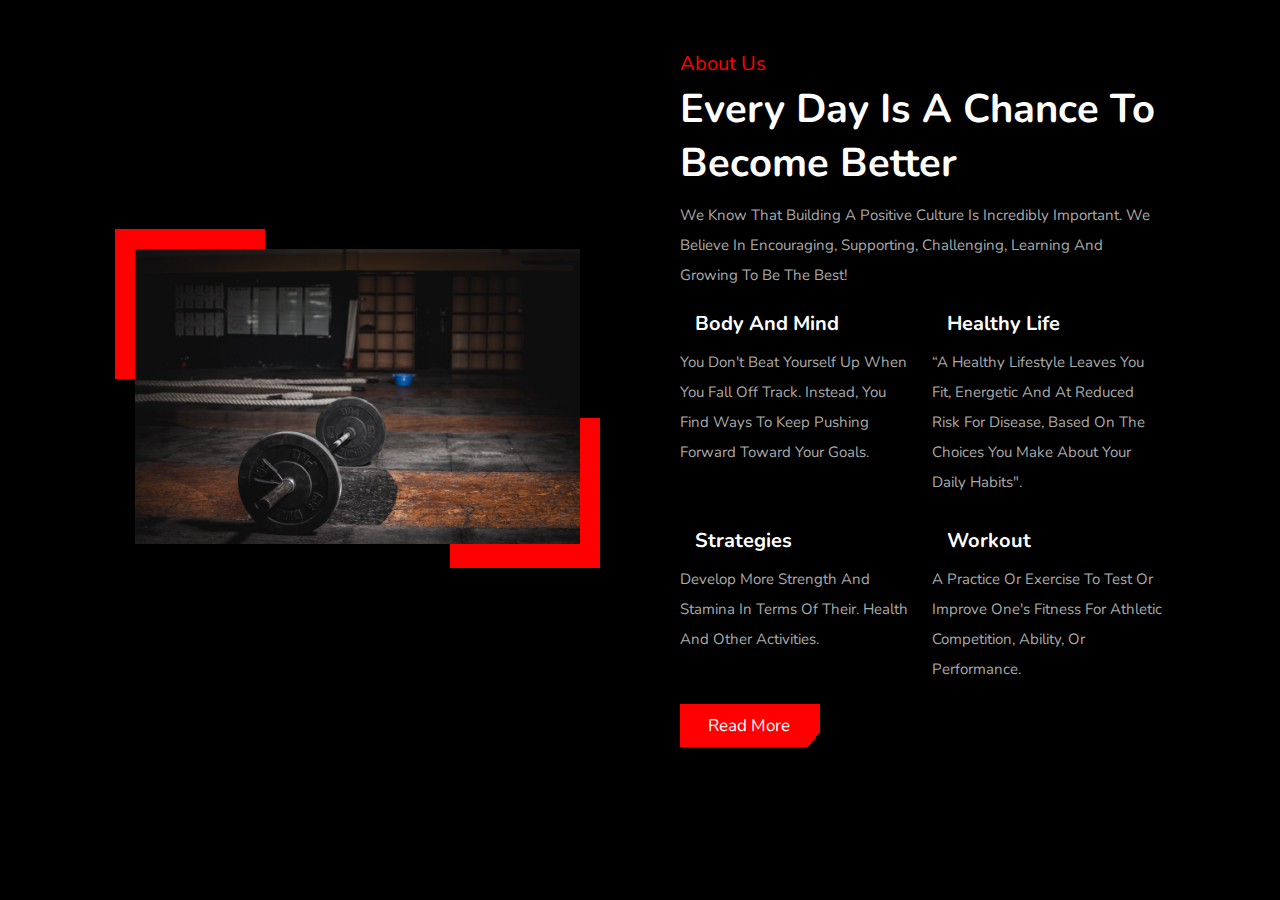
<file: cpp project/navpages/about.html>
<!DOCTYPE html>
<html lang="en">
<head>
    <meta charset="UTF-8">
    <meta http-equiv="X-UA-Compatible" content="IE=edge">
    <meta name="viewport" content="width=device-width, initial-scale=1.0">
    <title>About us</title>
    <link rel="stylesheet" href="../frontpage.css">
</head>
<body>
    
    <section class="about" id="about">

        <div class="image">
            <img src="../images/1.jpg" alt="">
        </div>

        <div class="content">
            <span>about us</span>
            <h3 class="title">Every day is a chance to become better</h3>
            <p>We know that building a positive culture is incredibly important. We believe in encouraging, supporting, challenging, learning and growing to be the best!</p>
            <div class="box-container">
                <div class="box">
                    <h3><i class="fas fa-check"></i>body and mind</h3>
                    <p>You don't beat yourself up when you fall off track. Instead, you find ways to keep pushing forward toward your goals.</p>
                </div>
                <div class="box">
                    <h3><i class="fas fa-check"></i>healthy life</h3>
                    <p>“A healthy lifestyle leaves you fit, energetic and at reduced risk for disease, based on the choices you make about your daily habits".</p>
                </div>
                <div class="box">
                    <h3><i class="fas fa-check"></i>strategies</h3>
                    <p>Develop more strength and stamina in terms of their. health and other activities.</p>
                </div>
                <div class="box">
                    <h3><i class="fas fa-check"></i>workout</h3>
                    <p>A practice or exercise to test or improve one's fitness for athletic competition, ability, or performance.</p>
                </div>
            </div>
            <a href="./featuresreadmore/readmore1.html" class="btn">Read more</a>
        </div>

    </section>


    <script src="../script.js">

    </script>
</body>

</html>
</file>
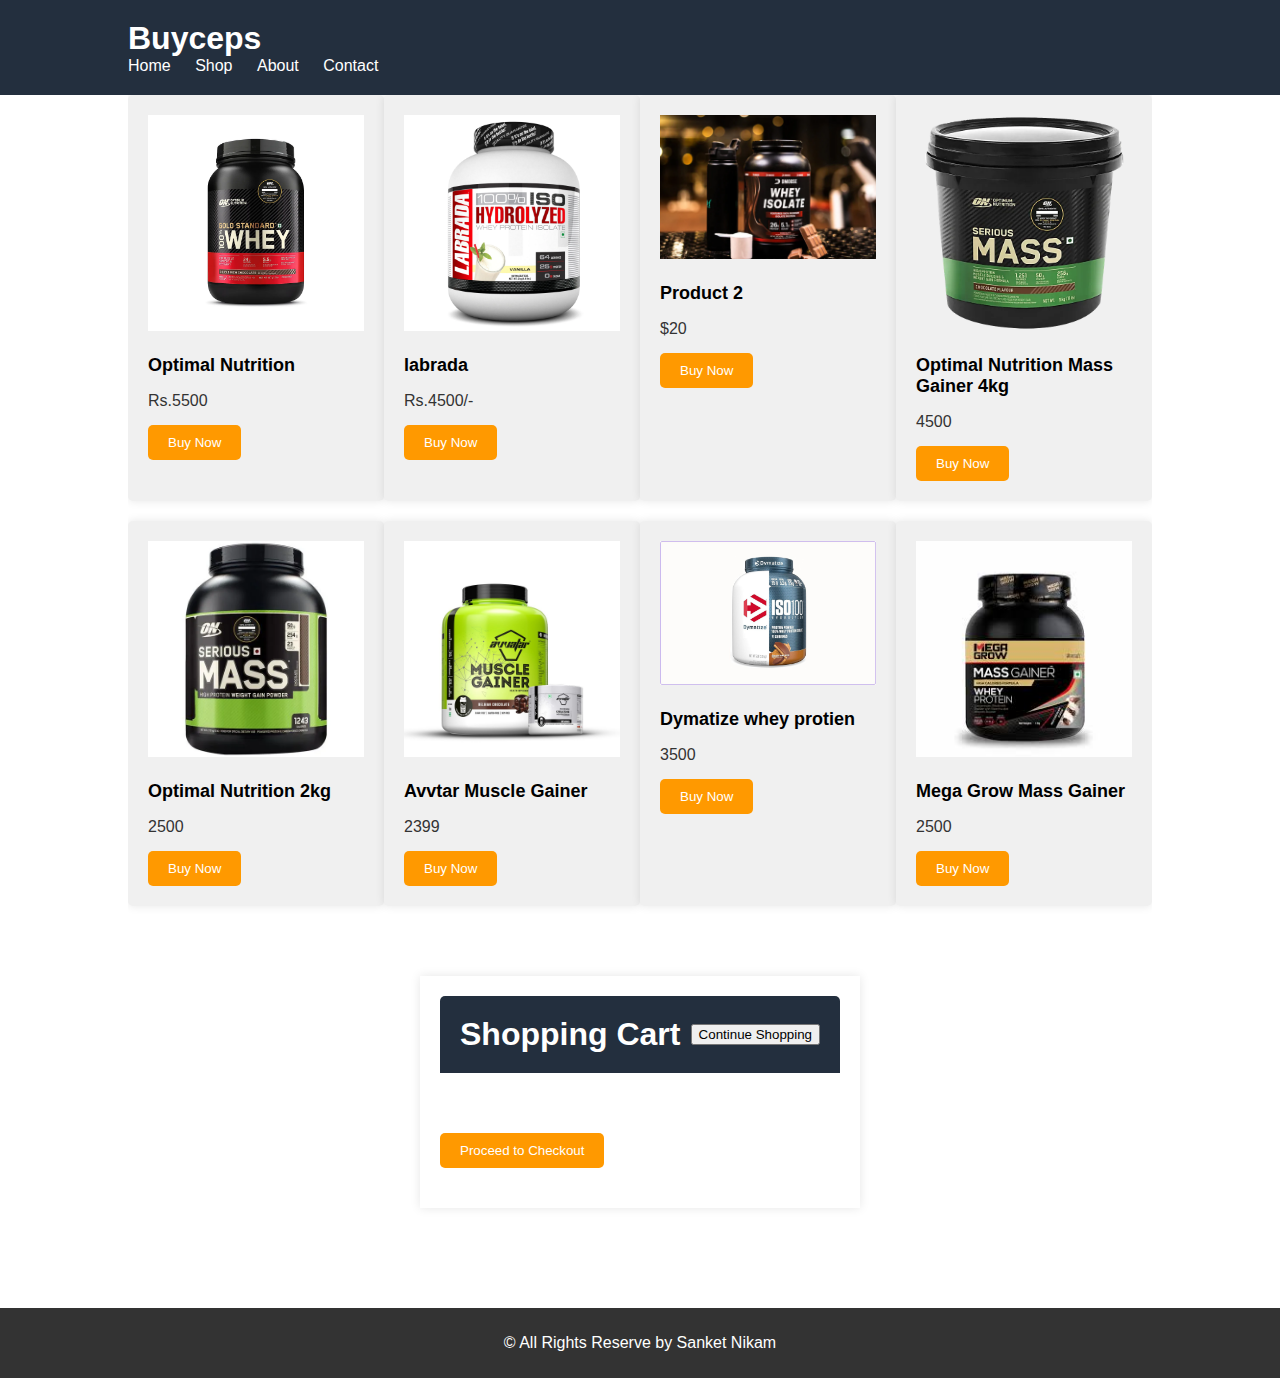
<file: cpp project/product/store.html>
<!DOCTYPE html>
<html lang="en">
<head>
    <meta charset="UTF-8">
    <meta name="viewport" content="width=device-width, initial-scale=1.0">
    <title>Suplement store</title>
    <link rel="stylesheet" href="styles.css">
</head>
<body>
    <header>
        <div class="container">
            <h1>Buyceps</h1>
            <nav>
                <ul>
                    <li><a href="#">Home</a></li>
                    <li><a href="#">Shop</a></li>
                    <li><a href="#">About</a></li>
                    <li><a href="#">Contact</a></li>
                </ul>
            </nav>
        </div>
    </header>
    
    <main class="container" id="main-content">
        <section id="products">
            <div class="product-grid">
            <div class="product">
                <img src="image/on.jpg" class="product-image">
                <h2>Optimal Nutrition</h2>
                <p>Rs.5500</p>
                <button onclick="buyNow('Optimal Nutrition', 5500)">Buy Now</button>
            </div>
            <div class="product">
                <img src="image/1.jpg">
                <h2>labrada</h2>
                <p>Rs.4500/-</p>
                <button onclick="buyNow('labrada', 4500)">Buy Now</button>
            </div>
             <div class="product">
                <img src="image/2.jpg">
                <h2>Product 2</h2>
                <p>$20</p>
                <button onclick="buyNow('Product 2', 20)">Buy Now</button>
            </div>
             <div class="product">
                <img src="image/3.jpg">
                <h2>Optimal Nutrition Mass Gainer 4kg</h2>
                <p>4500</p>
                <button onclick="buyNow('Optimal Nutrition Mass Gainer 4kg', 4500)">Buy Now</button>
            </div>
             <div class="product">
                <img src="image/4.jpg">
                <h2>Optimal Nutrition 2kg</h2>
                <p>2500</p>
                <button onclick="buyNow('Optimal Nutrition 2kg', 2500)">Buy Now</button>
            </div>
             <div class="product">
                <img src="image/5.jpg">
                <h2>Avvtar Muscle Gainer</h2>
                <p>2399</p>
                <button onclick="buyNow('Avvtar Muscle Gainer', 2399)">Buy Now</button>
            </div>
             <div class="product">
                <img src="image/6.jpg">
                <h2>Dymatize whey protien</h2>
                <p>3500</p>
                <button onclick="buyNow('Dymatize whey protien', 3500)">Buy Now</button>
            </div>
             <div class="product">
                <img src="image/7.jpg">
                <h2>Mega Grow Mass Gainer</h2>
                <p>2500</p>
                <button onclick="buyNow('Mega Grow Mass Gainer', 2500)">Buy Now</button>
            <!-- </div>
            <div class="product">
                <img src="image/9.jpg">
                <h2>MB bioenzyme whey</h2>
                <p>4500</p>
                <button onclick="buyNow('MB bioenzyme whey', 4500)">Buy Now</button>
            </div>
            <div class="product">
                <img src="image/10.jpg">
                <h2>MB whey Gold</h2>
                <p>5500</p>
                <button onclick="buyNow('MB whey Gold', 5500)">Buy Now</button>
            </div> -->

            <!-- Add more product elements as needed -->
        </section>

        <section id="cart" style="display: none;">
            <h2>Shopping Cart</h2>
            <ul id="cart-items">
                <!-- Cart items will be populated here -->
            </ul>
            <p id="total-price"></p> <!-- Total price will be displayed here -->
            <button onclick="proceedToCheckout()">Proceed to Checkout</button>
        </section>
<div class="cart-container">
  <header class="cart-header">
    <h1>Shopping Cart</h1>
    <button onclick="returnToProducts()">Continue Shopping</button>
  </header>
  <main class="cart-main">
    <ul id="cart-items" class="cart-items">
      <!-- Cart items will be populated here -->
    </ul>
    <p class="cart-total" id="total-price"></p> <!-- Total price will be displayed here -->
    <button class="cart-submit" onclick="proceedToCheckout()">Proceed to Checkout</button>
  </main>
  <section id="checkout" class="cart-container" style="display: none;">
    <h2>Checkout</h2>
    <form id="checkout-form" class="cart-form">
      <label for="customer-name">Name:</label>
      <input type="text" id="customer-name" class="cart-input" required>

      <label for="phone-number">Phone Number:</label>
      <input type="tel" id="phone-number" class="cart-input" required>

      <label for="address">Address:</label>
      <input type="text" id="address" class="cart-input" required>

      <label for="payment-method">Payment Method:</label>
      <select id="payment-method" class="cart-input" required>
        <option value="">Select Payment Method</option>
        <option value="cash on delivery">COD</option>
        <option value="Credit Card">Credit Card</option>
        <option value="Debit Card">Debit Card</option>
        <option value="PayPal">PayPal</option>
      </select>

      <button type="button" class="cart-submit" onclick="submitForm()">Place Order</button>
    </form>
    <p id="total-price-checkout" class="cart-total"></p> <!-- Total price will be displayed here -->
  </section>
</div>
    </main>

    <footer>
        <p>&copy; All Rights Reserve by Sanket Nikam</p>
    </footer>

    <script>
        let cart = [];

function buyNow(productName, price) {
    cart.push({ productName, price });
    updateCart();
}

function updateCart() {
    const cartItemsElement = document.getElementById('cart-items');
    cartItemsElement.innerHTML = '';
    let totalPrice = 0; // Initialize total price
    
    cart.forEach(item => {
        const li = document.createElement('li');
        li.textContent = `${item.productName}: ${item.price}`;
        cartItemsElement.appendChild(li);
        totalPrice += item.price; // Accumulate the price of each item
    });
    
    // Display total price
    const totalPriceElement = document.getElementById('total-price');
    totalPriceElement.textContent = `Total: ${totalPrice.toFixed(2)}`; // Format total price to 2 decimal places
    
    document.getElementById('cart').style.display = 'block';
}

function proceedToCheckout() {
    document.getElementById('products').style.display = 'none';
    document.getElementById('checkout').style.display = 'block';
    document.getElementById('order-confirmation').style.display = 'none'; // Ensure order confirmation is hidden

    // Position the checkout section above the footer
    const checkoutHeight = document.getElementById('checkout').offsetHeight;
    const footerHeight = document.querySelector('footer').offsetHeight;
    const mainContent = document.getElementById('main-content');
    mainContent.style.marginBottom = `${checkoutHeight + footerHeight}px`;

    // Display total price in the checkout section
    const totalPriceCheckout = document.getElementById('total-price-checkout');
    totalPriceCheckout.textContent = document.getElementById('total-price').textContent;
}

function returnToProducts() {
    document.getElementById('products').style.display = 'block';
    document.getElementById('checkout').style.display = 'none';

    // Revert adjustments made during checkout
    const mainContent = document.getElementById('main-content');
    mainContent.style.marginBottom = '0';
}




document.getElementById('checkout-form').addEventListener('submit', function(event) {
    event.preventDefault();

    const customerName = document.getElementById('customer-name').value;
    const phoneNumber = document.getElementById('phone-number').value;
    const address = document.getElementById('address').value;
    const paymentMethod = document.getElementById('payment-method').value;

    if (customerName.trim() === '' || phoneNumber.trim() === '' || address.trim() === '' || paymentMethod.trim() === '') {
        alert('Please fill in all the fields.');
        return;
    }

    // You can perform further processing here, like sending the data to a server, etc.
    alert(`Thank you, ${customerName}, for your order!`);
    document.getElementById('checkout').style.display = 'none';
    document.getElementById('order-confirmation').style.display = 'block';
});

function submitForm() {
        const customerName = document.getElementById('customer-name').value;
        const phoneNumber = document.getElementById('phone-number').value;
        const address = document.getElementById('address').value;
        const paymentMethod = document.getElementById('payment-method').value;

        const formData = {
            customer_name: customerName,
            phone_number: phoneNumber,
            address: address,
            payment_method: paymentMethod
        };

        fetch('http://localhost:5000/submit-form', {
            method: 'POST',
            headers: {
                'Content-Type': 'application/json'
            },
            body: JSON.stringify(formData)
        })
        .then(response => {
            if (response.ok) {
                return response.json();
            }
            throw new Error('Form submission failed.');
        })
        .then(data => {
            alert(data.message);
        })
        .catch(error => {
            console.error('Error:', error);
            alert('An error occurred. Please try again later.');
        });
    }

    </script>
</body>
</html>
</file>
<file: cpp project/frontpage.css>
@import url("https://fonts.googleapis.com/css2?family=Nunito:wght@200;300;400;600&display=swap");
* {
  font-family: 'Nunito', sans-serif;
  margin: 0;
  padding: 0;
  -webkit-box-sizing: border-box;
          box-sizing: border-box;
  text-decoration: none;
  outline: none;
  border: none;
  text-transform: capitalize;
  -webkit-transition: all .2s linear;
  transition: all .2s linear;
}

html {
  font-size: 62.5%;
  scroll-behavior: smooth;
  scroll-padding-top: 5rem;
  overflow-x: hidden;
}

html::-webkit-scrollbar {
  width: 1rem;
}

html::-webkit-scrollbar-track {
  background: #000;
}

html::-webkit-scrollbar-thumb {
  background: #f00;
}

body {
  background: #000;
}

section {
  padding: 5rem 9%;
}

.heading {
  text-align: center;
  margin-bottom: 3rem;
  position: relative;
}

.heading::before {
  content: '';
  position: absolute;
  top: 50%;
  left: 0;
  -webkit-transform: translateY(-50%);
          transform: translateY(-50%);
  height: .1rem;
  width: 100%;
  background: #aaa;
  z-index: -1;
}

.heading span {
  font-size: 3rem;
  color: #f00;
  background: #000;
  padding: .5rem 1.5rem;
  border: 0.1rem solid #aaa;
  border-radius: .5rem;
}

.btn {
  margin-top: 1rem;
  display: inline-block;
  padding: 1rem 2.8rem;
  padding-right: 3rem;
  background: linear-gradient(130deg, #f00 93%, transparent 90%);
  color: #fff;
  cursor: pointer;
  font-size: 1.7rem;
}

.btn:hover {
  -webkit-transform: scale(1.1);
          transform: scale(1.1);
}

.header {
  position: fixed;
  top: 0;
  left: 0;
  right: 0;
  display: -webkit-box;
  display: -ms-flexbox;
  display: flex;
  -webkit-box-align: center;
      -ms-flex-align: center;
          align-items: center;
  -webkit-box-pack: justify;
      -ms-flex-pack: justify;
          justify-content: space-between;
  padding: 0 9%;
  z-index: 10000;
  background: #000;
}

.header .logo {
  font-weight: bolder;
  color: #fff;
  font-size: 3rem;
}

.header .logo span {
  color: #f00;
}

.header .navbar a {
  display: inline-block;
  padding: 1.5rem 2rem;
  font-size: 1.7rem;
  color: #fff;
}

.header .navbar a:hover {
  background: #f00;
}

#menu-btn {
  font-size: 3rem;
  color: #fff;
  cursor: pointer;
  display: none;
}

.home {
  padding: 0;
  margin-top: 5rem;
}

.home .slide {
  min-height: 70vh;
  background-size: cover !important;
  background-position: center !important;
  padding: 2rem 9%;
  display: -webkit-box;
  display: -ms-flexbox;
  display: flex;
  -webkit-box-align: center;
      -ms-flex-align: center;
          align-items: center;
}

.home .slide .content {
  width: 60rem;
}

.home .slide .content span {
  font-size: 2rem;
  color: #f00;
  display: block;
}

.home .slide .content h3 {
  font-size: 5rem;
  color: #fff;
  padding: 1rem 0;
}

.swiper-pagination-bullet {
  height: 2rem;
  width: 2rem;
  background: #fff;
  border-radius: 0;
}

.swiper-pagination-bullet.swiper-pagination-bullet-active {
  background: #f00;
}

.about {
  display: -webkit-box;
  display: -ms-flexbox;
  display: flex;
  -webkit-box-align: center;
      -ms-flex-align: center;
          align-items: center;
  -ms-flex-wrap: wrap;
      flex-wrap: wrap;
  gap: 8rem;
}

.about .image {
  -webkit-box-flex: 1;
      -ms-flex: 1 1 42rem;
          flex: 1 1 42rem;
  position: relative;
}

.about .image::before, .about .image::after {
  content: '';
  position: absolute;
  z-index: -1;
  background: #f00;
  height: 15rem;
  width: 15rem;
}

.about .image::before {
  top: 0;
  left: 0;
}

.about .image::after {
  bottom: 0;
  right: 0;
}

.about .image img {
  width: 100%;
  padding: 2rem;
}

.about .content {
  -webkit-box-flex: 1;
      -ms-flex: 1 1 42rem;
          flex: 1 1 42rem;
}

.about .content span {
  font-size: 2rem;
  color: #f00;
}

.about .content .title {
  font-size: 4rem;
  color: #fff;
  margin-top: .5rem;
}

.about .content p {
  font-size: 1.5rem;
  color: #aaa;
  padding: 1rem 0;
  line-height: 2;
}

.about .content .box-container {
  display: -webkit-box;
  display: -ms-flexbox;
  display: flex;
  -ms-flex-wrap: wrap;
      flex-wrap: wrap;
  gap: 2rem;
  margin-top: 1rem;
}

.about .content .box-container .box {
  -webkit-box-flex: 1;
      -ms-flex: 1 1 20rem;
          flex: 1 1 20rem;
}

.about .content .box-container .box h3 {
  font-size: 2rem;
  color: #fff;
}

.about .content .box-container .box h3 i {
  padding-right: 1.5rem;
  color: #f00;
}

.features .box-container {
  display: -ms-grid;
  display: grid;
  -ms-grid-columns: (minmax(32rem, 1fr))[auto-fit];
      grid-template-columns: repeat(auto-fit, minmax(32rem, 1fr));
  gap: 1.5rem;
  gap: 0;
}

.features .box-container .box {
  background: #111;
}

.features .box-container .box.second {
  display: -webkit-box;
  display: -ms-flexbox;
  display: flex;
  -webkit-box-orient: vertical;
  -webkit-box-direction: reverse;
      -ms-flex-flow: column-reverse;
          flex-flow: column-reverse;
}

.features .box-container .box:hover .image img {
  -webkit-transform: scale(1.1);
          transform: scale(1.1);
}

.features .box-container .box .image {
  height: 30rem;
  width: 100%;
  overflow: hidden;
}

.features .box-container .box .image img {
  height: 100%;
  width: 100%;
  -o-object-fit: cover;
     object-fit: cover;
}

.features .box-container .box .content {
  padding: 2rem;
  text-align: center;
}

.features .box-container .box .content img {
  height: 9rem;
  margin-bottom: 1rem;
  -webkit-filter: invert(1);
          filter: invert(1);
}

.features .box-container .box .content h3 {
  font-size: 2rem;
  color: #f00;
}

.features .box-container .box .content p {
  line-height: 2;
  font-size: 1.5rem;
  color: #aaa;
  padding: 1rem 0;
}

.pricing {
  display: -ms-grid;
  display: grid;
  -ms-grid-columns: (minmax(32rem, 1fr))[auto-fit];
      grid-template-columns: repeat(auto-fit, minmax(32rem, 1fr));
  gap: 1.5rem;
}

.pricing .information span {
  font-size: 2rem;
  color: #f00;
}

.pricing .information h3 {
  font-size: 4rem;
  padding-top: .5rem;
  color: #fff;
}

.pricing .information p {
  line-height: 2;
  padding: 1rem 0;
  font-size: 1.4rem;
  color: #aaa;
}

.pricing .information p i {
  padding-right: 1rem;
  color: #f00;
}

.pricing .plan {
  text-align: center;
  padding: 2rem;
}

.pricing .plan.basic {
  background: linear-gradient(130deg, #111 93%, transparent 90%);
}

.pricing .plan h3 {
  font-size: 2.5rem;
  margin: 1rem 0;
  color: #fff;
}

.pricing .plan .price {
  font-size: 5rem;
  font-weight: bolder;
  color: #f00;
}

.pricing .plan .price span {
  color: #fff;
  font-size: 2rem;
}

.pricing .plan .list {
  padding: 1rem 0;
}

.pricing .plan .list p {
  line-height: 2;
  padding: 1rem 0;
  font-size: 1.4rem;
  color: #aaa;
}

.pricing .plan .list p i {
  padding-right: 1rem;
  color: #f00;
}

.trainers .box-container {
  display: -ms-grid;
  display: grid;
  -ms-grid-columns: (minmax(29rem, 1fr))[auto-fit];
      grid-template-columns: repeat(auto-fit, minmax(29rem, 1fr));
  gap: 1.5rem;
}

.trainers .box-container .box {
  height: 40rem;
  overflow: hidden;
  position: relative;
}

.trainers .box-container .box:hover .content {
  -webkit-transform: translateY(0);
          transform: translateY(0);
}

.trainers .box-container .box img {
  height: 100%;
  width: 100%;
  -o-object-fit: cover;
     object-fit: cover;
}

.trainers .box-container .box .content {
  position: absolute;
  bottom: 0;
  left: 0;
  right: 0;
  background: #111;
  padding: 2rem;
  -webkit-transform: translateY(6.5rem);
          transform: translateY(6.5rem);
}

.trainers .box-container .box .content span {
  font-size: 1.5rem;
  color: #f00;
}

.trainers .box-container .box .content h3 {
  font-size: 2rem;
  color: #fff;
  padding-top: .5rem;
}

.trainers .box-container .box .content .share {
  padding-top: 2rem;
  margin-top: 1.5rem;
  border-top: 0.1rem solid #aaa;
}

.trainers .box-container .box .content .share a {
  font-size: 2rem;
  color: #fff;
  margin-right: 1.5rem;
}

.trainers .box-container .box .content .share a:hover {
  color: #f00;
}

.banner {
  background: -webkit-gradient(linear, left top, left bottom, from(rgba(0, 0, 0, 0.7)), to(rgba(0, 0, 0, 0.7))), url(../images/banner-bg.jpg) no-repeat;
  background: linear-gradient(rgba(0, 0, 0, 0.7), rgba(0, 0, 0, 0.7)), url(../images/banner-bg.jpg) no-repeat;
  background-size: cover;
  background-position: center;
  background-attachment: fixed;
  text-align: center;
}

.banner span {
  font-size: 2rem;
  color: #f00;
}

.banner h3 {
  padding-top: 1rem;
  color: #fff;
  text-transform: uppercase;
  font-size: 3.5rem;
}

.banner p {
  margin: 1rem auto;
  max-width: 60rem;
  font-size: 1.5rem;
  color: #aaa;
  line-height: 2;
}

.review {
  display: -webkit-box;
  display: -ms-flexbox;
  display: flex;
  -webkit-box-align: center;
      -ms-flex-align: center;
          align-items: center;
  -ms-flex-wrap: wrap;
      flex-wrap: wrap;
  gap: 2rem;
}

.review .information {
  -webkit-box-flex: 1;
      -ms-flex: 1 1 35rem;
          flex: 1 1 35rem;
}

.review .information span {
  font-size: 2rem;
  color: #f00;
}

.review .information h3 {
  font-size: 3rem;
  color: #fff;
  padding-top: 1rem;
}

.review .information p {
  font-size: 1.5rem;
  line-height: 2;
  color: #aaa;
  padding: 1rem 0;
}

.review .review-slider {
  -webkit-box-flex: 1;
      -ms-flex: 1 1 60rem;
          flex: 1 1 60rem;
}

.review .review-slider .slide {
  background: linear-gradient(130deg, #111 93%, transparent 90%);
  padding: 2rem 3rem;
}

.review .review-slider .slide p {
  font-size: 1.5rem;
  line-height: 2;
  color: #aaa;
}

.review .review-slider .slide .user {
  display: -webkit-box;
  display: -ms-flexbox;
  display: flex;
  -webkit-box-align: center;
      -ms-flex-align: center;
          align-items: center;
  margin-top: 1.5rem;
}

.review .review-slider .slide .user img {
  height: 5rem;
  width: 5rem;
  -o-object-fit: cover;
     object-fit: cover;
  border-radius: 50%;
  margin-right: 1rem;
}

.review .review-slider .slide .user h3 {
  font-size: 2rem;
  color: #fff;
}

.review .review-slider .slide .user span {
  color: #f00;
  font-size: 1.5rem;
}

.review .review-slider .slide .user i {
  font-size: 5rem;
  margin-left: auto;
  margin-right: 2rem;
  color: #f00;
}

.blogs .slide {
  background: #111;
  margin-bottom: 7rem;
}

.blogs .slide:hover .image img {
  -webkit-transform: scale(1.1);
          transform: scale(1.1);
}

.blogs .slide .image {
  height: 25rem;
  width: 100%;
  overflow: hidden;
}

.blogs .slide .image img {
  height: 100%;
  width: 100%;
  -o-object-fit: cover;
     object-fit: cover;
}

.blogs .slide .content {
  padding: 2rem;
}

.blogs .slide .content .link {
  padding-bottom: 1.5rem;
  font-size: 1.5rem;
}

.blogs .slide .content .link a {
  color: #f00;
}

.blogs .slide .content .link a:hover {
  color: #fff;
}

.blogs .slide .content .link span {
  color: #fff;
  padding: 0 1rem;
}

.blogs .slide .content h3 {
  font-size: 2rem;
  color: #fff;
  line-height: 1.5;
}

.blogs .slide .content p {
  font-size: 1.5rem;
  color: #aaa;
  line-height: 2;
  padding: 1rem 0;
}

.footer .box-container {
  display: -ms-grid;
  display: grid;
  -ms-grid-columns: (minmax(25rem, 1fr))[auto-fit];
      grid-template-columns: repeat(auto-fit, minmax(25rem, 1fr));
  gap: 1.5rem;
}

.footer .box-container .box h3 {
  font-size: 2.2rem;
  color: #fff;
  padding: 1rem 0;
}

.footer .box-container .box .links {
  font-size: 1.5rem;
  display: block;
  color: #aaa;
  padding: 1rem 0;
}

.footer .box-container .box .links:hover {
  color: #f00;
}

.footer .box-container .box p {
  font-size: 1.5rem;
  color: #aaa;
  padding: 1rem 0;
}

.footer .box-container .box p i {
  padding-right: .5rem;
  color: #f00;
}

.footer .box-container .box .share {
  padding: 1rem 0;
}

.footer .box-container .box .share a {
  height: 4.5rem;
  width: 4.5rem;
  line-height: 4.5rem;
  font-size: 1.7rem;
  color: #fff;
  background: #111;
  border-radius: 50%;
  margin-right: .5rem;
  text-align: center;
}

.footer .box-container .box .share a:hover {
  background: #f00;
}

.footer .box-container .box form .email {
  margin-bottom: 1rem;
  width: 100%;
  background: #111;
  padding: 1.2rem;
  font-size: 1.5rem;
  color: #fff;
  text-transform: none;
}

.credit {
  font-size: 2rem;
  text-align: center;
  padding: 2rem;
  color: #fff;
  background: #111;
  line-height: 1.5;
}

.credit span {
  color: #f00;
}

@media (max-width: 991px) {
  html {
    font-size: 55%;
    scroll-padding: 7rem;
  }
  .header {
    padding: 0 2rem;
  }
  section {
    padding: 3rem 2rem;
  }
  .home .slide {
    padding: 2rem 5%;
  }
  .home .slide .content {
    width: 50rem;
  }
  .home .slide .content h3 {
    font-size: 4rem;
  }
}

@media (max-width: 768px) {
  #menu-btn {
    display: inline-block;
  }
  #menu-btn.fa-times {
    -webkit-transform: rotate(180deg);
            transform: rotate(180deg);
  }
  .header {
    padding: 2rem;
  }
  .header .navbar {
    position: absolute;
    top: 99%;
    left: 0;
    right: 0;
    background: #000;
    -webkit-clip-path: polygon(0 0, 100% 0, 100% 0, 0 0);
            clip-path: polygon(0 0, 100% 0, 100% 0, 0 0);
  }
  .header .navbar.active {
    -webkit-clip-path: polygon(0 0, 100% 0, 100% 100%, 0 100%);
            clip-path: polygon(0 0, 100% 0, 100% 100%, 0 100%);
  }
  .header .navbar a {
    display: block;
    font-size: 2rem;
  }
  .about {
    gap: 3rem;
  }
  .about .image {
    margin-top: 5rem;
  }
  .about .content .title {
    font-size: 3rem;
  }
  .features .box-container .box.second {
    -webkit-box-orient: vertical;
    -webkit-box-direction: normal;
        -ms-flex-flow: column;
            flex-flow: column;
  }
}

@media (max-width: 450px) {
  html {
    font-size: 50%;
  }
}
/*# sourceMappingURL=style.css.map */
</file>
<file: cpp project/product/styles.css>
body {
            font-family: Arial, sans-serif;
            margin: 0;
            padding: 0;
            display: flex;
            flex-direction: column;
            min-height: 100vh;
            margin: 0;
        }

        .container {
            width: 80%;
            margin: 0 auto;
        }

        .product img {
            width: 100%;
            max-width: 100%;
            height: auto;
            box-sizing: border-box;
            text-align: center;
            margin-bottom: 20px;
        }

        header {
            background-color: #232f3e;
            color: #ffffff;
            padding: 20px 0;
        }

        header h1 {
            margin: 0;
            padding: 0;
            display: inline;
        }

        nav ul {
            list-style: none;
            padding: 0;
            margin: 0;
        }

        nav ul li {
            display: inline;
            margin-right: 20px;
        }

        nav ul li a {
            text-decoration: none;
            color: #ffffff;
        }

        main {
            width: 90%;
            margin: auto;
            padding-bottom: 50px;
            overflow-y: auto;
        }

        .product-grid {
            display: flex;
            flex-wrap: wrap;
            justify-content: space-between;
        }

        .product {
            flex: 1 0 calc(20% - 20px);
            margin-bottom: 20px;
            background-color: #f0f0f0;
            padding: 20px;
            border-radius: 5px;
            box-shadow: 0 0 10px rgba(0, 0, 0, 0.1);
        }

        .product h2 {
            font-size: 18px;
            margin-top: 0;
            margin-bottom: 10px;
        }

        .product p {
            font-size: 16px;
            color: #333333;
            margin-bottom: 15px;
        }

        .product button {
            background-color: #ff9900;
            color: #ffffff;
            border: none;
            padding: 10px 20px;
            border-radius: 5px;
            cursor: pointer;
            transition: background-color 0.3s ease;
        }

        .product button:hover {
            background-color: #ff7700;
        }

        footer {
            position: 20px;
            bottom: 0;
            width: 100%;
            background-color: #333;
            color: #fff;
            text-align: center;
            padding: 10px 0;
        }

.cart-container {
  width: 400px;
  margin: 50px auto;
  padding: 20px;
  box-shadow: 0 0 10px rgba(0, 0, 0, 0.1);
}

.cart-header {
  background-color: #232f3e;
  color: #ffffff;
  padding: 20px;
  display: flex;
  justify-content: space-between;
  align-items: center;
  border-radius: 5px 5px 0 0;
}

.cart-main {
  width: 100%;
  margin: 20px 0;
  padding: 0;
}

.cart-form {
  display: flex;
  flex-direction: column;
  margin: 20px 0;
  padding: 0;
}

.cart-input {
  width: 100%;
  padding: 10px;
  border: 1px solid #ccc;
  border-radius: 5px;
  margin-bottom: 10px;
  box-sizing: border-box;
}

.cart-submit {
  background-color: #ff9900;
  color: #ffffff;
  padding: 10px 20px;
  border: none;
  border-radius: 5px;
  cursor: pointer;
  margin-top: 20px;
  transition: background-color 0.3s ease;
}

.cart-items {
  list-style: none;
  padding: 0;
  margin: 0;
}

.cart-item {
  display: flex;
  justify-content: space-between;
  align-items: center;
  margin-bottom: 10px;
}

.cart-item-name {
  font-size: 16px;
  font-weight: bold;
}

.cart-item-price {
  font-size: 16px;
  font-weight: bold;
  color: #ff9900;
}

.cart-total {
  font-size: 16px;
  font-weight: bold;
  color: #ff9900;
  margin-top: 20px;
}
.cart-submit:hover{
    background-color: #ff7700;
}
</file>
